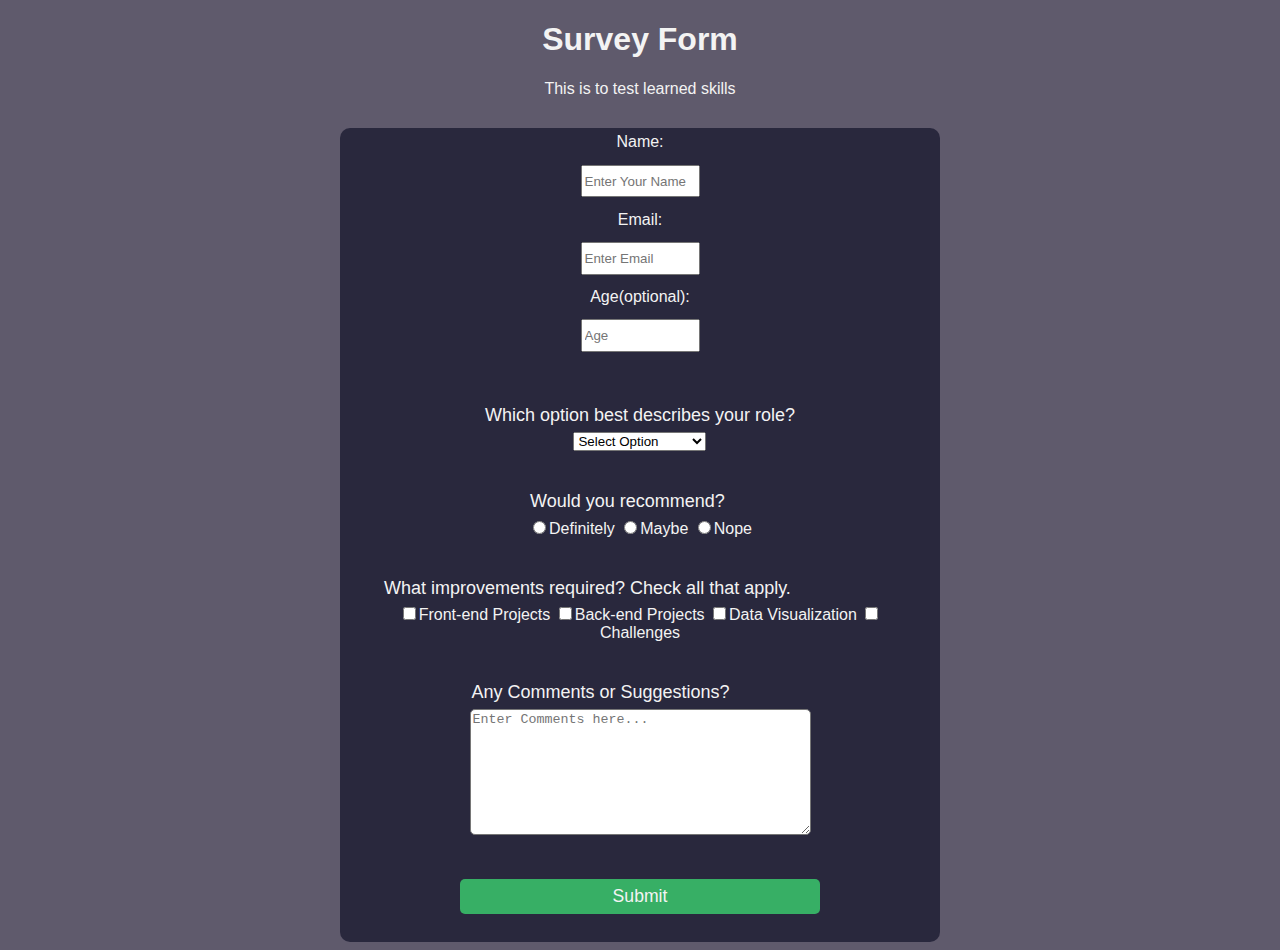
<file: freecodecamp certification project 1/index.html>
<!DOCTYPE html>
<html lang="en">
<head>
    <meta charset="UTF-8">
    <meta http-equiv="X-UA-Compatible" content="IE=edge">
    <meta name="viewport" content="width=device-width, initial-scale=1.0">
    <link rel="stylesheet" href="styles.css">
    <title>Survey Form</title>
</head>
<body>
    <h1 id="title">Survey Form</h1>
    <p id="description">This is to test learned skills</p>
    <form action="" id="survey-form">
        <fieldset class="information">
            <label id="name-label">Name: <input type="text" name="name" id="name" required placeholder="Enter Your Name"></label>
            <label id="email-label">Email: <input type="email" name="email" id="email" required placeholder="Enter Email"></label>
            <label id="number-label">Age(optional): <input type="number" name="number" id="number" min="13" max="130" placeholder="Age"></label>
        </fieldset>
        <fieldset class="roles">
            <legend>Which option best describes your role?</legend>
            <select name="role" id="dropdown">
                <option value="1">Select Option</option>
                <option value="2">Student</option>
                <option value="3">Teacher</option>
                <option value="4">Parent</option>
                <option value="5">None of the Above</option>
           </select> 
        </fieldset>
        <fieldset class="recommend">
            <legend>Would you recommend?</legend>
            <label for="definitely"><input value="none" type="radio" name="choice" id="choice">Definitely</label>
            <label for="maybe"><input type="radio" value="none"name="choice" id="choice">Maybe</label>
            <label for="no"><input type="radio" value="none" name="choice" id="choice">Nope</label>
        </fieldset>
        <fieldset class="improvements">
            <legend>What improvements required? Check all that apply.</legend>
            <input type="checkbox" name="check" value="Front-end"><label for="Front-end">Front-end Projects</label>
            <input type="checkbox" name="check" value="Back-end"><label for="Back-end">Back-end Projects</label>
            <input type="checkbox" name="check" value="Data"><label for="Data">Data Visualization</label>
            <input type="checkbox" name="check" value="Challenges"><label for="Challenges">Challenges</label>
        </fieldset>
        <fieldset class="anycomments">
            <legend>Any Comments or Suggestions?</legend>
            <textarea name="comments" id="comments" cols="40" rows="8" placeholder="Enter Comments here..."></textarea>
        </fieldset>
        <input type="submit" id="submit" value="Submit">
    </form>

    
</body>
</html>
</file>
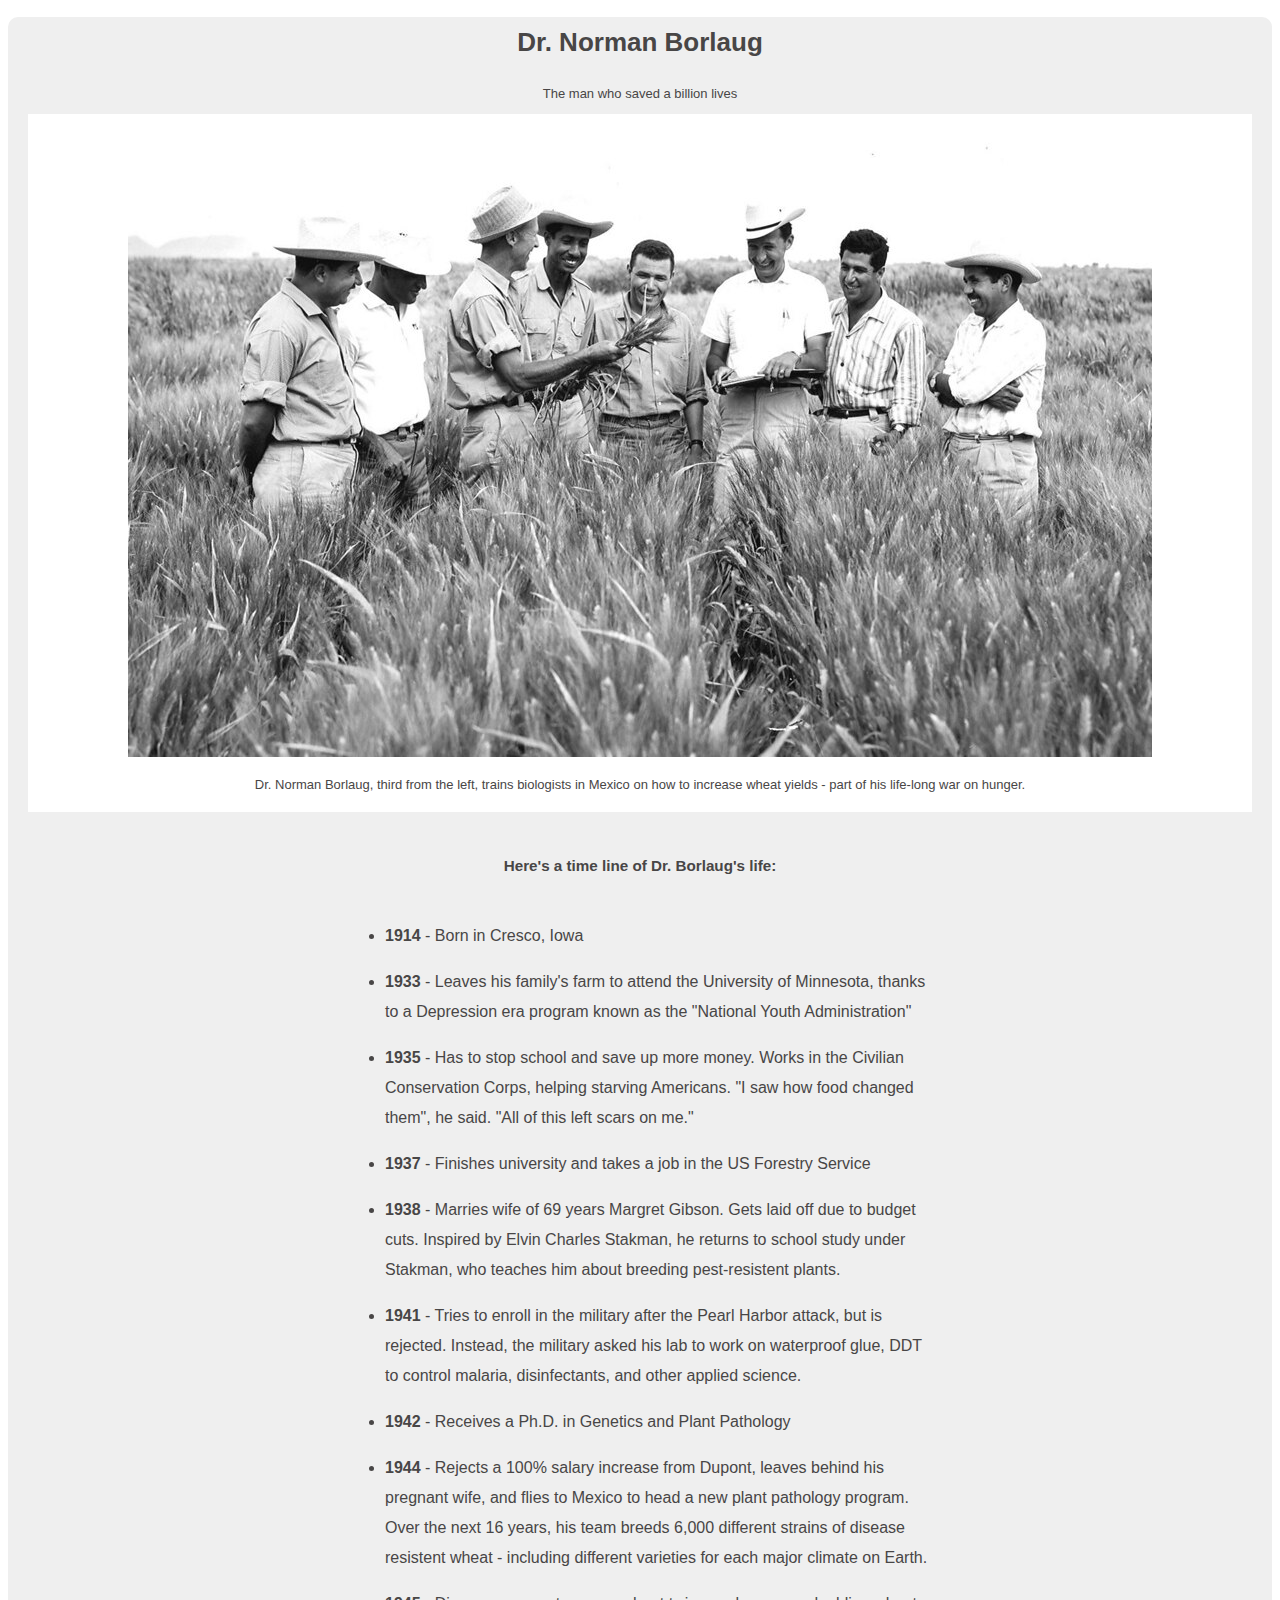
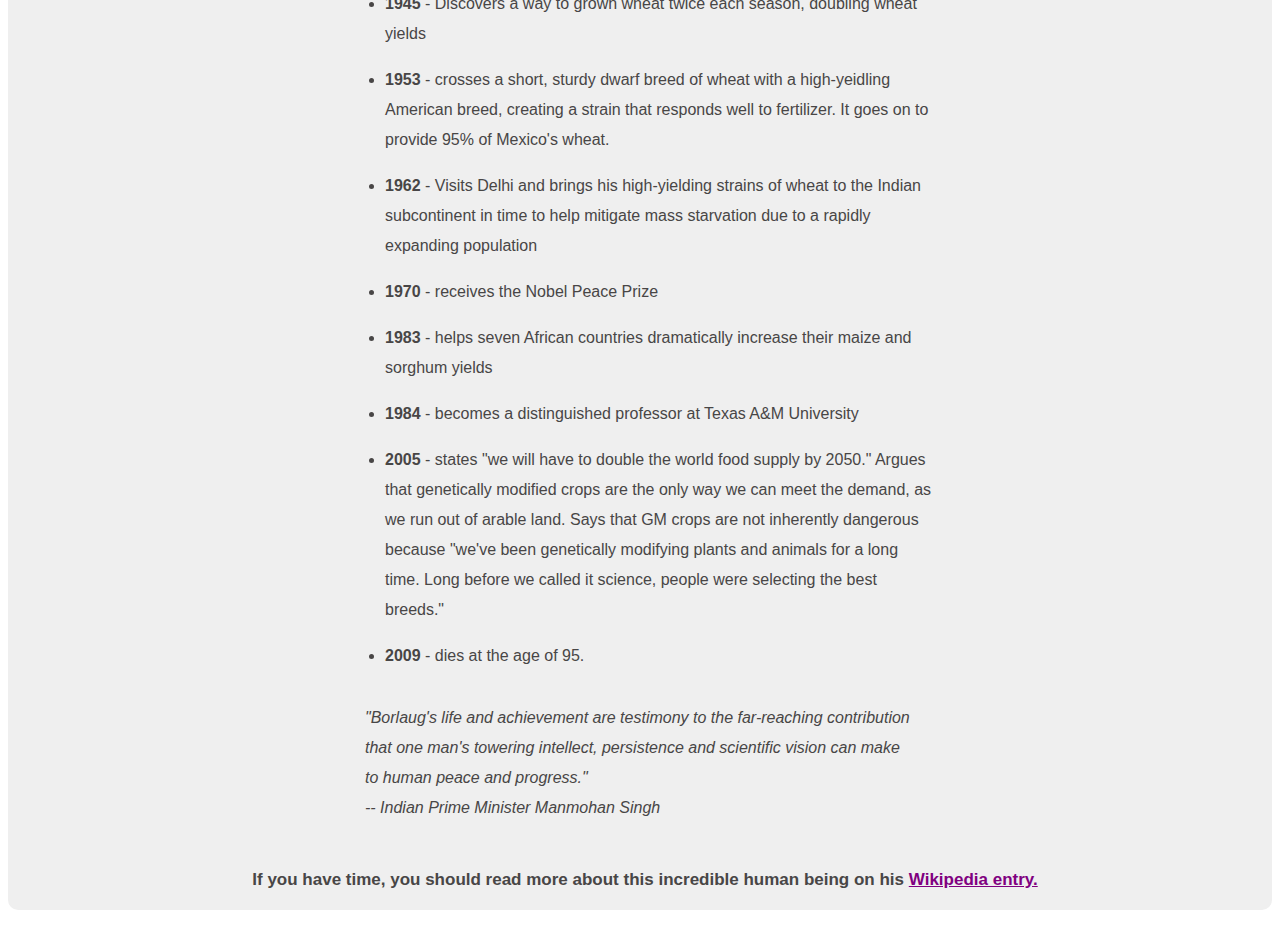
<file: freecodecamp certification project 2/index.html>
<!DOCTYPE html>
<html lang="en">
<head>
    <meta charset="UTF-8">
    <meta name="viewport" content="width=device-width, initial-scale=1.0">
    <title>Tribute Page</title>
    <link rel="stylesheet" href="styles.css">
</head>
<body>
    <main id="main">
        <h1 id="title">
            Dr. Norman Borlaug
        </h1>
        <p id="desc">The man who saved a billion lives</p>
        <div id="img-div">
            <img src="tribute-page-main-image.jpg" id="image" alt="">
            <figcaption id="img-caption">
                Dr. Norman Borlaug, third from the left, trains biologists in Mexico on how to increase wheat yields - part of his life-long war on hunger.
            </figcaption>
        </div>
        <h3 id="heading2">
          Here's a time line of Dr. Borlaug's life:
        </h3>
        <div id="tribute-info">
          
          <ul id="listicle">
           <li><span id="bold">1914</span> - Born in Cresco, Iowa</li>
           <li><span id="bold">1933</span> - Leaves his family's farm to attend the University of Minnesota, thanks to a Depression era program known as the "National Youth Administration"</li>
           <li><span id="bold">1935</span> - Has to stop school and save up more money. Works in the Civilian Conservation Corps, helping starving Americans. "I saw how food changed them", he said. "All of this left scars on me."</li>
           <li><span id="bold">1937</span> - Finishes university and takes a job in the US Forestry Service</li>
           <li><span id="bold">1938</span> - Marries wife of 69 years Margret Gibson. Gets laid off due to budget cuts. Inspired by Elvin Charles Stakman, he returns to school study under Stakman, who teaches him about breeding pest-resistent plants.</li>
           <li><span id="bold">1941</span> - Tries to enroll in the military after the Pearl Harbor attack, but is rejected. Instead, the military asked his lab to work on waterproof glue, DDT to control malaria, disinfectants, and other applied science.</li>
           <li><span id="bold">1942</span> - Receives a Ph.D. in Genetics and Plant Pathology</li>
           <li><span id="bold">1944</span> - Rejects a 100% salary increase from Dupont, leaves behind his pregnant wife, and flies to Mexico to head a new plant pathology program. Over the next 16 years, his team breeds 6,000 different strains of disease resistent wheat - including different varieties for each major climate on Earth.</li>
           <li><span id="bold">1945</span> - Discovers a way to grown wheat twice each season, doubling wheat yields</li>
           <li><span id="bold">1953</span> - crosses a short, sturdy dwarf breed of wheat with a high-yeidling American breed, creating a strain that responds well to fertilizer. It goes on to provide 95% of Mexico's wheat.</li>
           <li><span id="bold">1962</span> - Visits Delhi and brings his high-yielding strains of wheat to the Indian subcontinent in time to help mitigate mass starvation due to a rapidly expanding population</li>
           <li><span id="bold">1970</span> - receives the Nobel Peace Prize</li>
           <li><span id="bold">1983</span> - helps seven African countries dramatically increase their maize and sorghum yields</li>
           <li><span id="bold">1984</span> - becomes a distinguished professor at Texas A&M University</li>
           <li><span id="bold">2005</span> - states "we will have to double the world food supply by 2050." Argues that genetically modified crops are the only way we can meet the demand, as we run out of arable land. Says that GM crops are not inherently dangerous because "we've been genetically modifying plants and animals for a long time. Long before we called it science, people were selecting the best breeds."</li>
           <li><span id="bold">2009</span> - dies at the age of 95.</li>
          </ul>
          <p id="quote">
            <i>
              "Borlaug's life and achievement are testimony to the far-reaching contribution that one man's towering intellect, persistence and scientific vision can make to human peace and progress."
              <br>
              -- Indian Prime Minister Manmohan Singh
            </i>
          </p>
        </div>
        
        <p id="footer">
          If you have time, you should read more about this incredible human being on his <a id="tribute-link" href="http://" target="_blank" rel="noopener noreferrer">Wikipedia entry.</a>
        </p>
    </main>
</body>
</html>
</file>
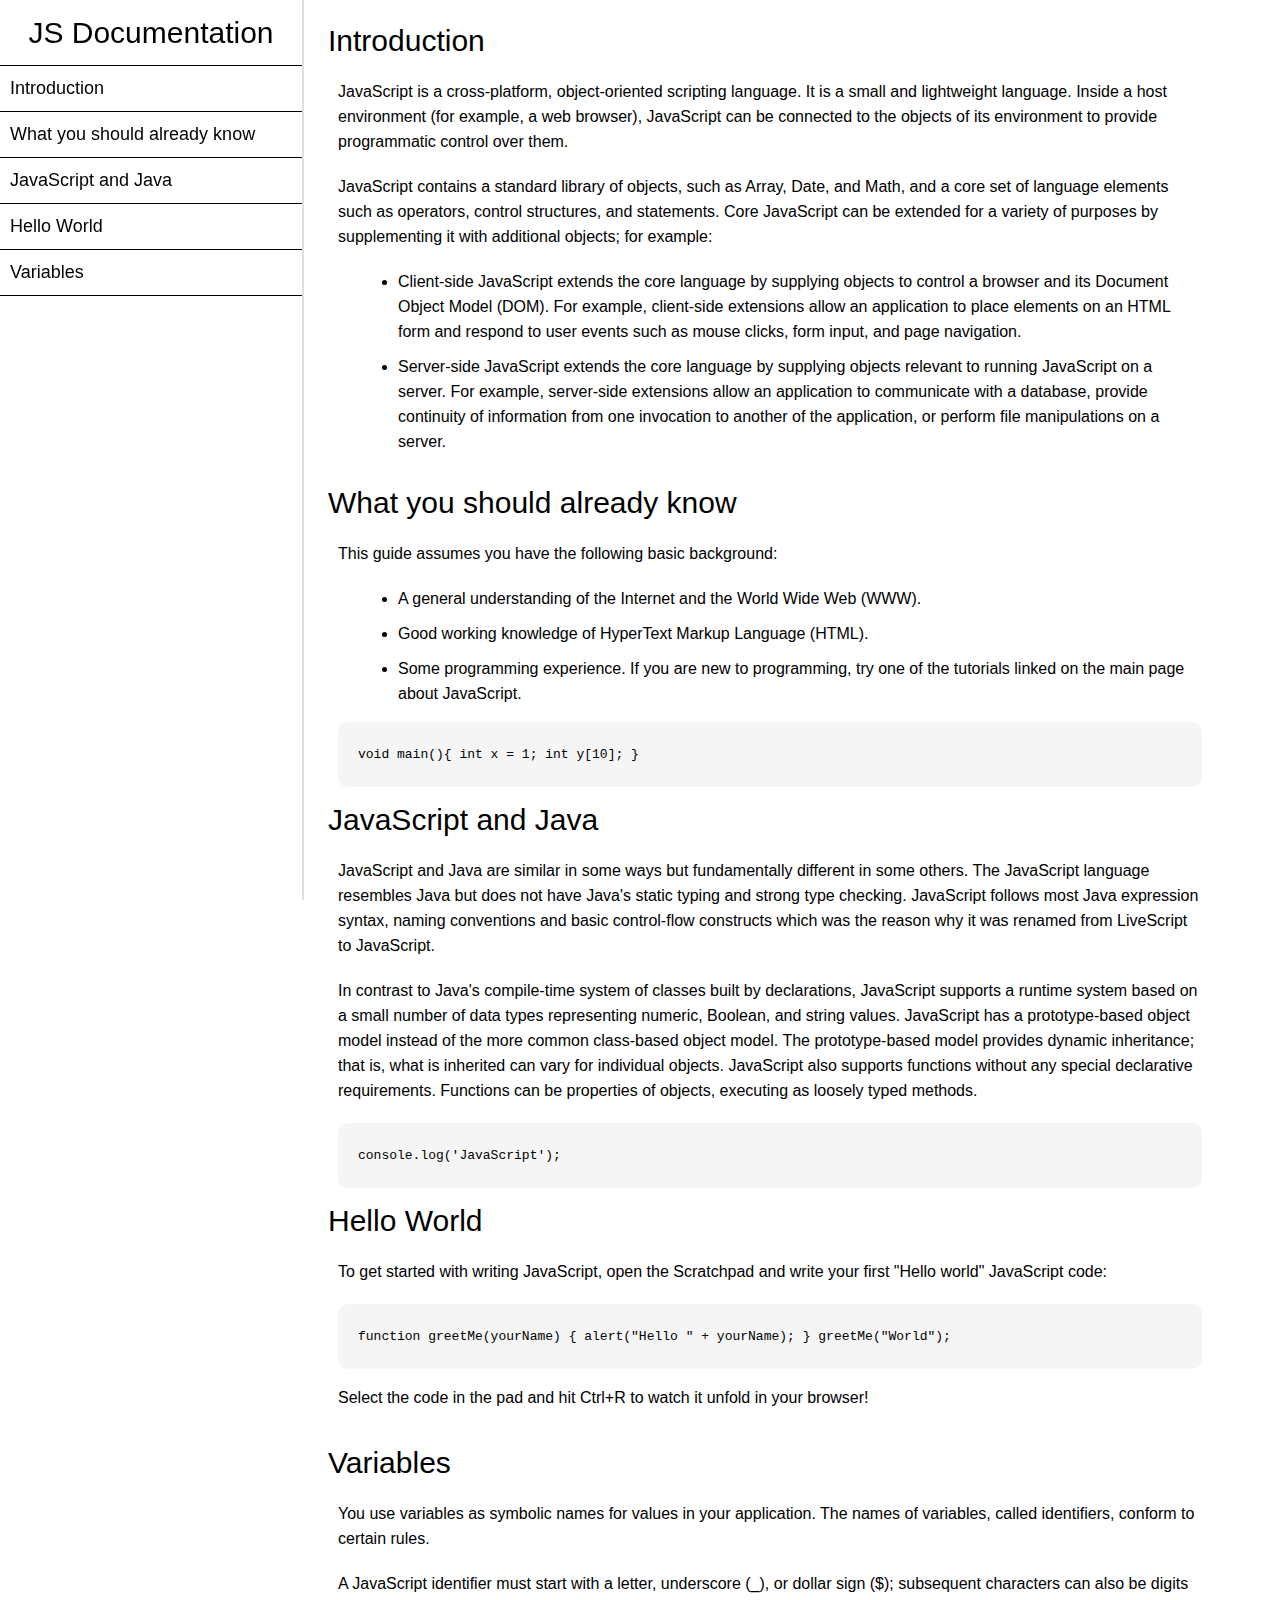
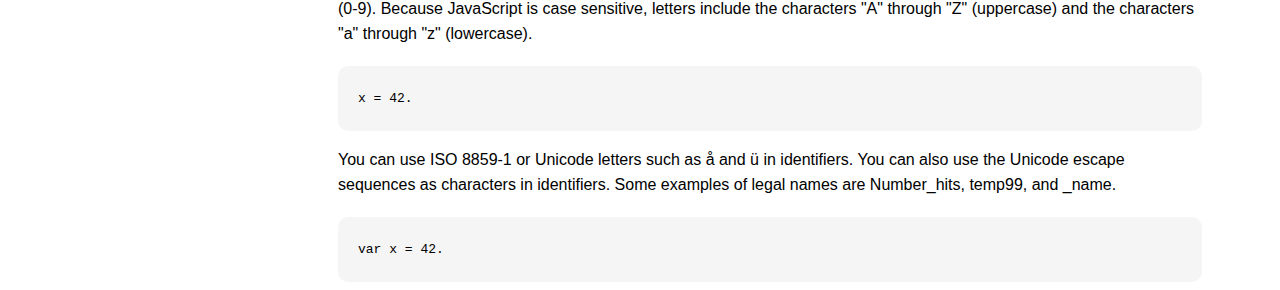
<file: freecodecamp certification project 3/index.html>
<!DOCTYPE html>
<html lang="en">
<head>
  <meta charset="UTF-8">
  <meta name="viewport" content="width=device-width, initial-scale=1.0">
  <title>Technical Documentation</title>
  <link rel="stylesheet" href="styles.css">
</head>
<body>
  <main id="main-doc">
    <section class="main-section" id="Introduction">
      <header class="introduction">
          Introduction
      </header>
      <p class="parainfo">
        JavaScript is a cross-platform, object-oriented scripting language. It is a small and lightweight language. Inside a host environment (for example, a web browser), JavaScript can be connected to the objects of its environment to provide programmatic control over them.
      </p>
      <p class="parainfo">
        JavaScript contains a standard library of objects, such as Array, Date, and Math, and a core set of language elements such as operators, control structures, and statements. Core JavaScript can be extended for a variety of purposes by supplementing it with additional objects; for example:      
      </p>
      <ul class="list">
        <li class="bullet">
          Client-side JavaScript extends the core language by supplying objects to control a browser and its Document Object Model (DOM). For example, client-side extensions allow an application to place elements on an HTML form and respond to user events such as mouse clicks, form input, and page navigation.
        </li>
        <li>
          Server-side JavaScript extends the core language by supplying objects relevant to running JavaScript on a server. For example, server-side extensions allow an application to communicate with a database, provide continuity of information from one invocation to another of the application, or perform file manipulations on a server.
        </li>
      </ul>
    </section>
    <section class="main-section" id="What_you_should_already_know">
      <header class="needtoknow">
        What you should already know
      </header>
      <p class="parainfo">
        This guide assumes you have the following basic background:
      </p>
      <ul class="list">
        <li class="bullet">
          A general understanding of the Internet and the World Wide Web (WWW).
        </li>
        <li class="bullet">
          Good working knowledge of HyperText Markup Language (HTML).
        </li>
        <li class="bullet">
          Some programming experience. If you are new to programming, try one of the tutorials linked on the main page about JavaScript.
        </li>
      </ul>
      <code class="textcode">
         void main(){
          int x = 1;
          int y[10];
        }
      </code>
    </section>
    <section class="main-section" id="JavaScript_and_Java">
      <header class="jsandjava">
        JavaScript and Java
      </header>
      <p class="parainfo">
        JavaScript and Java are similar in some ways but fundamentally different in some others. The JavaScript language resembles Java but does not have Java's static typing and strong type checking. JavaScript follows most Java expression syntax, naming conventions and basic control-flow constructs which was the reason why it was renamed from LiveScript to JavaScript.
      </p>
      <p class="parainfo">
        In contrast to Java's compile-time system of classes built by declarations, JavaScript supports a runtime system based on a small number of data types representing numeric, Boolean, and string values. JavaScript has a prototype-based object model instead of the more common class-based object model. The prototype-based model provides dynamic inheritance; that is, what is inherited can vary for individual objects. JavaScript also supports functions without any special declarative requirements. Functions can be properties of objects, executing as loosely typed methods.
      </p>
        <code class="textcode">
          console.log('JavaScript');
        </code>
    </section>
    <section class="main-section" id="Hello_World">
      <header class="helloworld">
        Hello World
      </header>
      <p class="parainfo">
        To get started with writing JavaScript, open the Scratchpad and write your first "Hello world" JavaScript code:
      </p>
      <code class="textcode">
        function greetMe(yourName) { alert("Hello " + yourName); }
        greetMe("World");  
      </code>
      <p class="parainfo">
        Select the code in the pad and hit Ctrl+R to watch it unfold in your browser!
      </p>
    </section>
    <section class="main-section" id="Variables">
      <header class="variables">
        Variables
      </header>
      <p class="parainfo">
        You use variables as symbolic names for values in your application. The names of variables, called identifiers, conform to certain rules.
      </p>
      <p class="parainfo">
        A JavaScript identifier must start with a letter, underscore (_), or dollar sign ($); subsequent characters can also be digits (0-9). Because JavaScript is case sensitive, letters include the characters "A" through "Z" (uppercase) and the characters "a" through "z" (lowercase).
      </p>
      <code class="textcode">
        x = 42.
      </code>
      <p class="parainfo">
        You can use ISO 8859-1 or Unicode letters such as å and ü in identifiers. You can also use the Unicode escape sequences as characters in identifiers. Some examples of legal names are Number_hits, temp99, and _name.
      </p>

      <code class="textcode">
        var x = 42.
      </code>
    </section>
</main>
<nav id="navbar">
  <header class="navhead">
    JS Documentation
  </header>
  <a href="#Introduction" class="nav-link">
    Introduction
  </a>
  <a href="#What_you_should_already_know" class="nav-link">
    What you should already know
  </a>
  <a href="#JavaScript_and_Java" class="nav-link">
    JavaScript and Java
  </a>
  <a href="#Hello_World" class="nav-link">
    Hello World
  </a>
  <a href="#Variables" class="nav-link">
    Variables
  </a>
</nav>
</body>
</html>
</file>
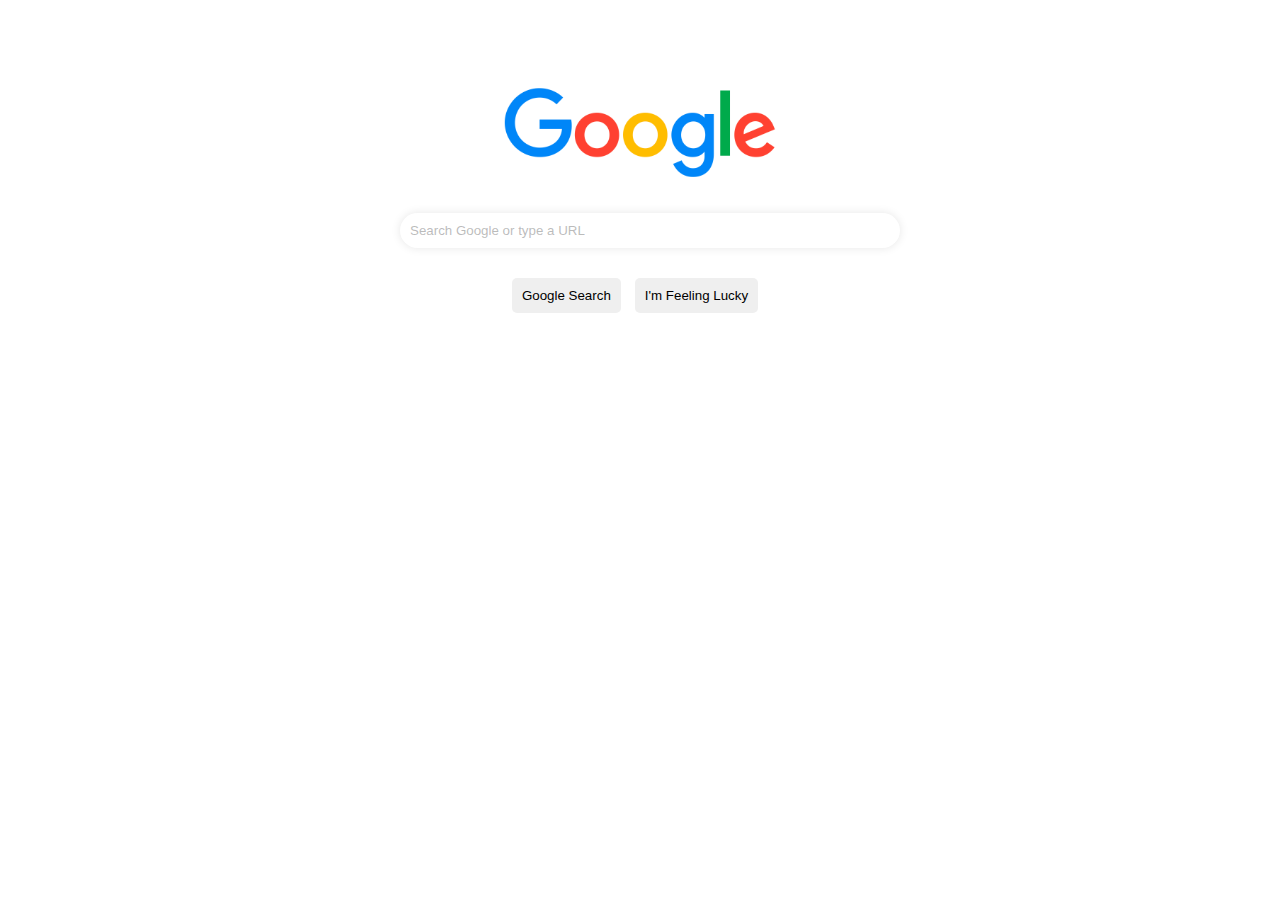
<file: google/google.html>
<!DOCTYPE html>
<html lang="en">
<head>
    <meta charset="UTF-8">
    <meta name="viewport" content="width=device-width, initial-scale=1.0">
    <title>Google</title>
    <link rel="stylesheet" href="goog.css">
</head>
<body>
    <div class="googlesearch"> 
        <div class="logo">
            <img class="googleimg" src="Google-logo-768x432.png" alt="google logo">
        </div>
        <div class="input">
            <input type="search" class="search" placeholder="Search Google or type a URL" name="" id="">
        </div>
        <div class="buttons">
            <button type="submit">
                Google Search
            </button>
            <button type="submit">
                I'm Feeling Lucky
            </button>
        </div>
    </div>
</body>
</html>
</file>
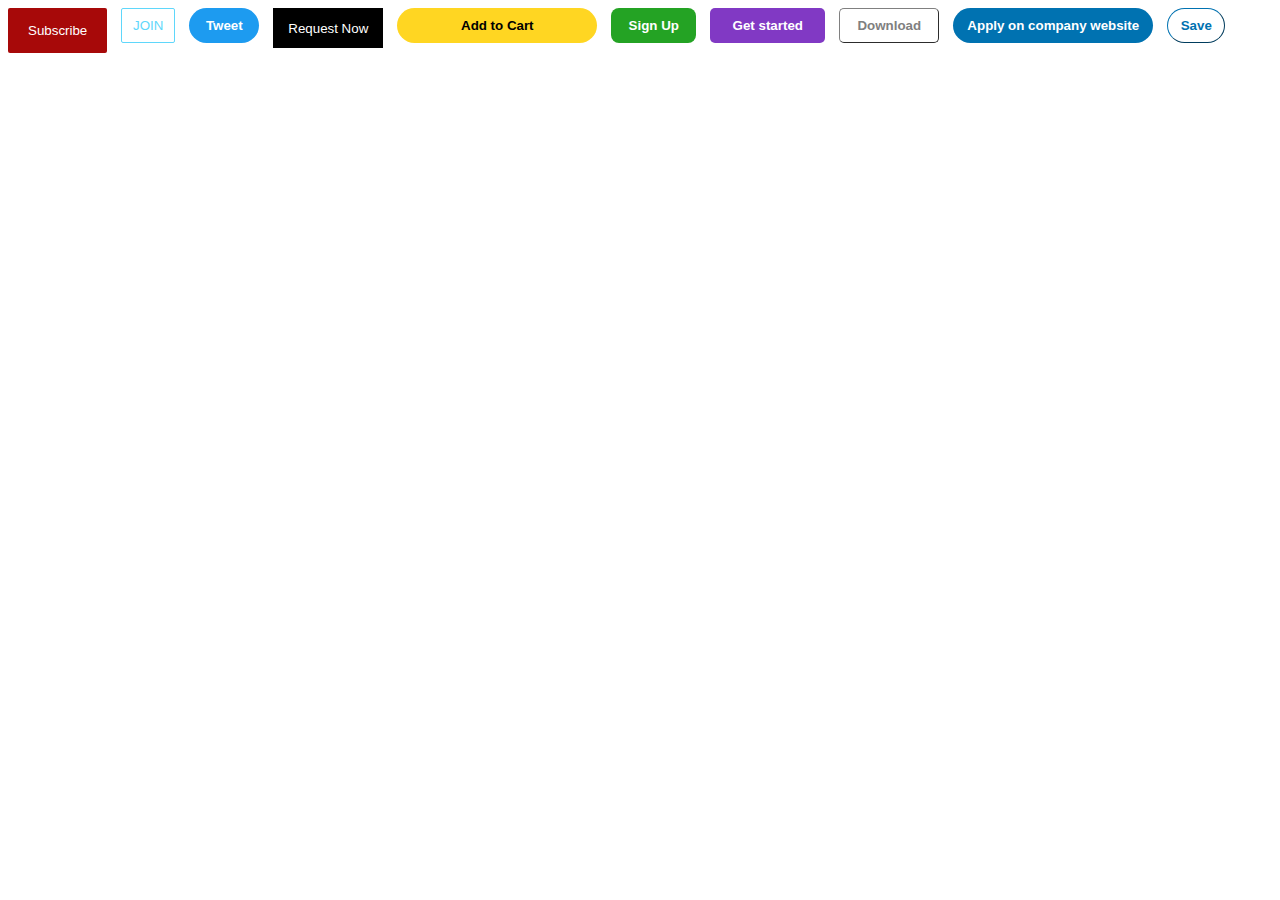
<file: random exercises/h1.html>
<!DOCTYPE html>
<html lang="en">
<head>
  <meta charset="UTF-8">
  <meta name="viewport" content="width=device-width, initial-scale=1.0">
  <title>Button Practices</title>
  <style>
    button{
      vertical-align: top;
    }
    .subscribebutton{
      background-color: rgb(167, 9, 9);
      color:white;
      border-width: 0;
      border-radius: 2px;
      padding: 15px;
      padding-right: 20px;
      padding-left: 20px;
      cursor:pointer;
      margin-right: 10px;
      transition: opacity,5ms;
      }
    .subscribebutton:hover{
      opacity:0.8;
    }
    .subscribebutton:active{
      opacity: 0.5;
    }
    .joinbutton{
      color: rgb(95, 215, 251);
      background-color: white;
      border-width: 1px;
      border-color:  rgb(95, 215, 251) ;
      width: 54px;
      height: 35px;
      border-radius: 2px;
      border-style:solid;
      cursor:pointer;
      transition: background-color 0.5s, color 0.5s;
  
    }
    .joinbutton:hover{
      background-color: rgb(95, 215, 251);
      color:white;
    }
    .joinbutton:active{
      opacity: 0.7;
    }
    .twitter{
      background-color:#1d9bf0;
      color: white ;
      width: 70px;
      height: 35px;
      cursor: pointer;
      border-radius: 20px;
      border: 0;
      margin-left: 10px;
      font-weight:bold;
      transition: box-shadow 0.9s;
    }
    .twitter:hover{
      box-shadow: 4px 4px 4px rgba(0, 0, 0, 0.15);
    }
    .Uber{
      background-color:black;
      color: white;
      cursor: pointer;
      width: 110px;
      height: 40px;
      margin-left: 10px;
      margin-right: 10px;
      border: none;
      transition: opacity 0.5s;
      font-family: 'Franklin Gothic Medium', 'Arial Narrow', Arial, sans-serif;
    }
    .Uber:hover{
      opacity: 0.6;
    }
    .amazon{
      border: none;
      width: 200px;
      background-color: rgb(255, 214, 34);
      height:35px;
      font-weight: bold;
      border-radius: 20px;
      cursor: pointer;
      transition: background-color 0.5s;
    }
    .amazon:hover{
      background-color: rgb(243, 189, 42);
    }
    .github{
      border: none;
      color: white;
      background-color: rgb(36, 163, 36);
      margin-left: 10px;
      margin-right: 10px;
      width: 85px;
      height: 35px;
      font-weight: bold;
      border-radius: 8px;
      transition: box-shadow 0.5s;
      cursor: pointer;
    }
    .github:hover{
      box-shadow: 0px 5px 10px rgba(0, 0, 0, 0.1);
    }
    .bootstrap1{
      color: white;
      background-color: rgba(109, 26, 187, 0.863);
      transition: background-color 0.5s;
      border:none;
      width: 115px;
      height: 35px;
      margin-right: 10px;
      cursor: pointer;
      font-weight: bold;
      border-radius: 5px;
    }
    .bootstrap1:hover{
      background-color: rgb(92, 44, 137);
    }
    .bootstrap2{
      font-weight: bold;
      border-width: 1px;
      background-color: white;
      color: gray;
      border-color: gray;
      width: 100px;
      height: 35px;
      transition: background-color 0.5s, color 0.5s ;
      border-radius: 5px;
      cursor:pointer;
    }
    .bootstrap2:hover{
      background-color: gray;
      color:white;
    }
    .linkin{
      margin-left:10px;
      margin-right: 10px;
      color: white;
      background-color:  #0072b1;
      border: none;
      width: 200px;
      height: 35px;
      border-radius: 20px;
      font-weight: bold;
      cursor:pointer;
      transition: background-color 0.5s;
    }
    .linkin:hover{
      background-color: #095883;
    }
    .save{
      width:58px;
      height: 35px;
      background-color: white ;
      border-width: 1px;
      border-color: #0072b1;
      color:#0072b1;
      border-radius: 20px;
      cursor:pointer;
      transition: border-width 0.1s;
      font-weight: bold;
    }
    .save:hover{
      border-width: 3px;
    }
  </style>
</head>
<body>
  <button class="subscribebutton">Subscribe</button>
<button class="joinbutton">
  JOIN
</button>
<button class="twitter">
  Tweet
</button>
<button class="Uber">
  Request Now
</button>
<button class="amazon">
  Add to Cart
</button>
<button class="github">
  Sign Up
</button>
<button class="bootstrap1">
  Get started
</button>
<button class="bootstrap2">
  Download
</button>
<button class="linkin">
  Apply on company website
</button>
<button class="save">
  Save
</button>
</body>
</html>
</file>
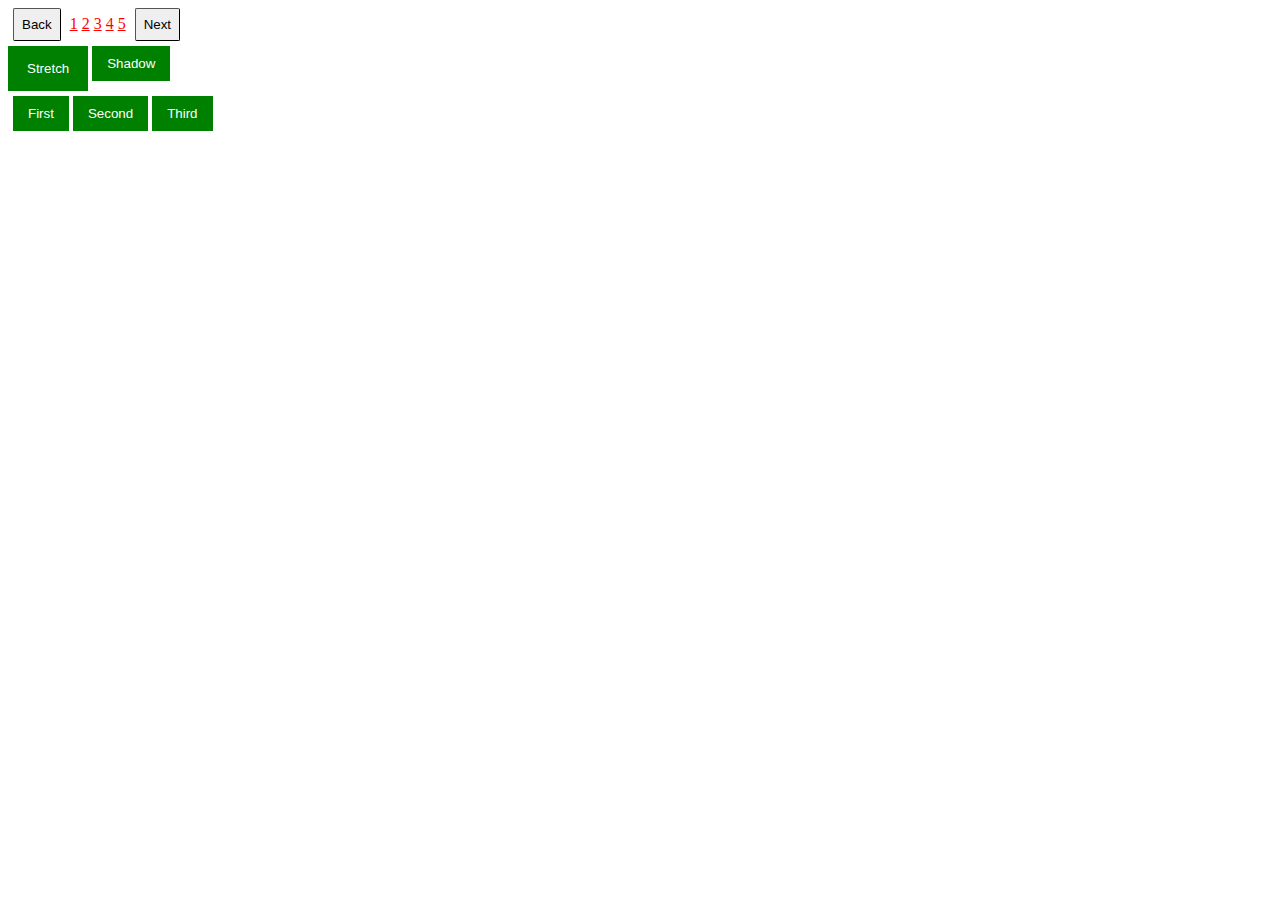
<file: random exercises/h2.html>
<!DOCTYPE html>
<html lang="en">
<head>
    <meta charset="UTF-8">
    <meta http-equiv="X-UA-Compatible" content="IE=edge">
    <meta name="viewport" content="width=device-width, initial-scale=1.0">
    <title> Button Challenges</title></p>
    <style>
        p{
            display: inline;
        }
        .pagescroll{
            padding: 8px;
            margin-left: 5px;
            margin-right: 5px;
            border-radius: 2px;
            border-width: 1px;

        }
        .shadow{
          vertical-align: top;
          margin-top: 5px;
          color: white;
          background-color: green;
          border: none;
          padding: 10px;
          padding-left: 15px ;
          padding-right: 15px;
          cursor: pointer;
          transition: box-shadow 0.5;
        }
        .shadow:hover{
          box-shadow: 4px 6px 10px rgba(0,0,0,0.5);
        }
        a{
            color: red;

        }
        .stretch{
            padding: 15px;
            padding-left: 19px;
            padding-right: 19px;
            vertical-align: top;
            margin-top: 5px;
            background-color: green;
            border: none;
            cursor: zoom-in;
            color: white;
            transition: padding 0.5s, padding-left 0.5s, padding-right 0.5s, font-size 0.5s;
          }
          .stretch:hover{
            padding: 30px;
            padding-left: 38px;
            padding-right: 38px;
            font-size: larger;
          }
          .threebuttons{
            margin: 5px;
          }
          .first, .second, .third{
            background-color: green;
            border: none;
            color: white;
            cursor: pointer;
            padding: 10px;
            padding-left: 15px;
            padding-right: 15px;
            transition: margin-right 0.5s,padding-right 0.5s, padding-left 0.5s ;
          }
          .first:hover,.second:hover,.third:hover{
            padding-left: 25px;
            padding-right: 25px;
            margin-right: 10px;
            margin-left: 10px ;
          }
          .hen{
            background-color: green;
            border: none;
            color: aliceblue;
            margin: 10px;
            padding: 15px; 
            padding-left: 20px;
            padding-right: 20px;

          }
          .hen:hover{
            background-color: black;
            padding-left: 30px;
            padding-right: 30px;

          }
    </style>
</head>
<body>
    <button class="pagescroll">Back</button> 
    <p>
        <a href="_blank">1</a>
        <a href="_blank">2</a> 
        <a href="_blank">3</a> 
        <a href="_blank">4</a> 
        <a href="_blank">5</a>  
    </p>
        <button class="pagescroll">Next</button>
        <br>
        <button class="stretch">Stretch</button>
        <button class="shadow">Shadow</button>
        <div class="threebuttons">
          <button class="first">
            First
          </button>
          <button class="second">
            Second
          </button>          
          <button class="third">
            Third
          </button>
        </div>
</body>
</html>
</file>
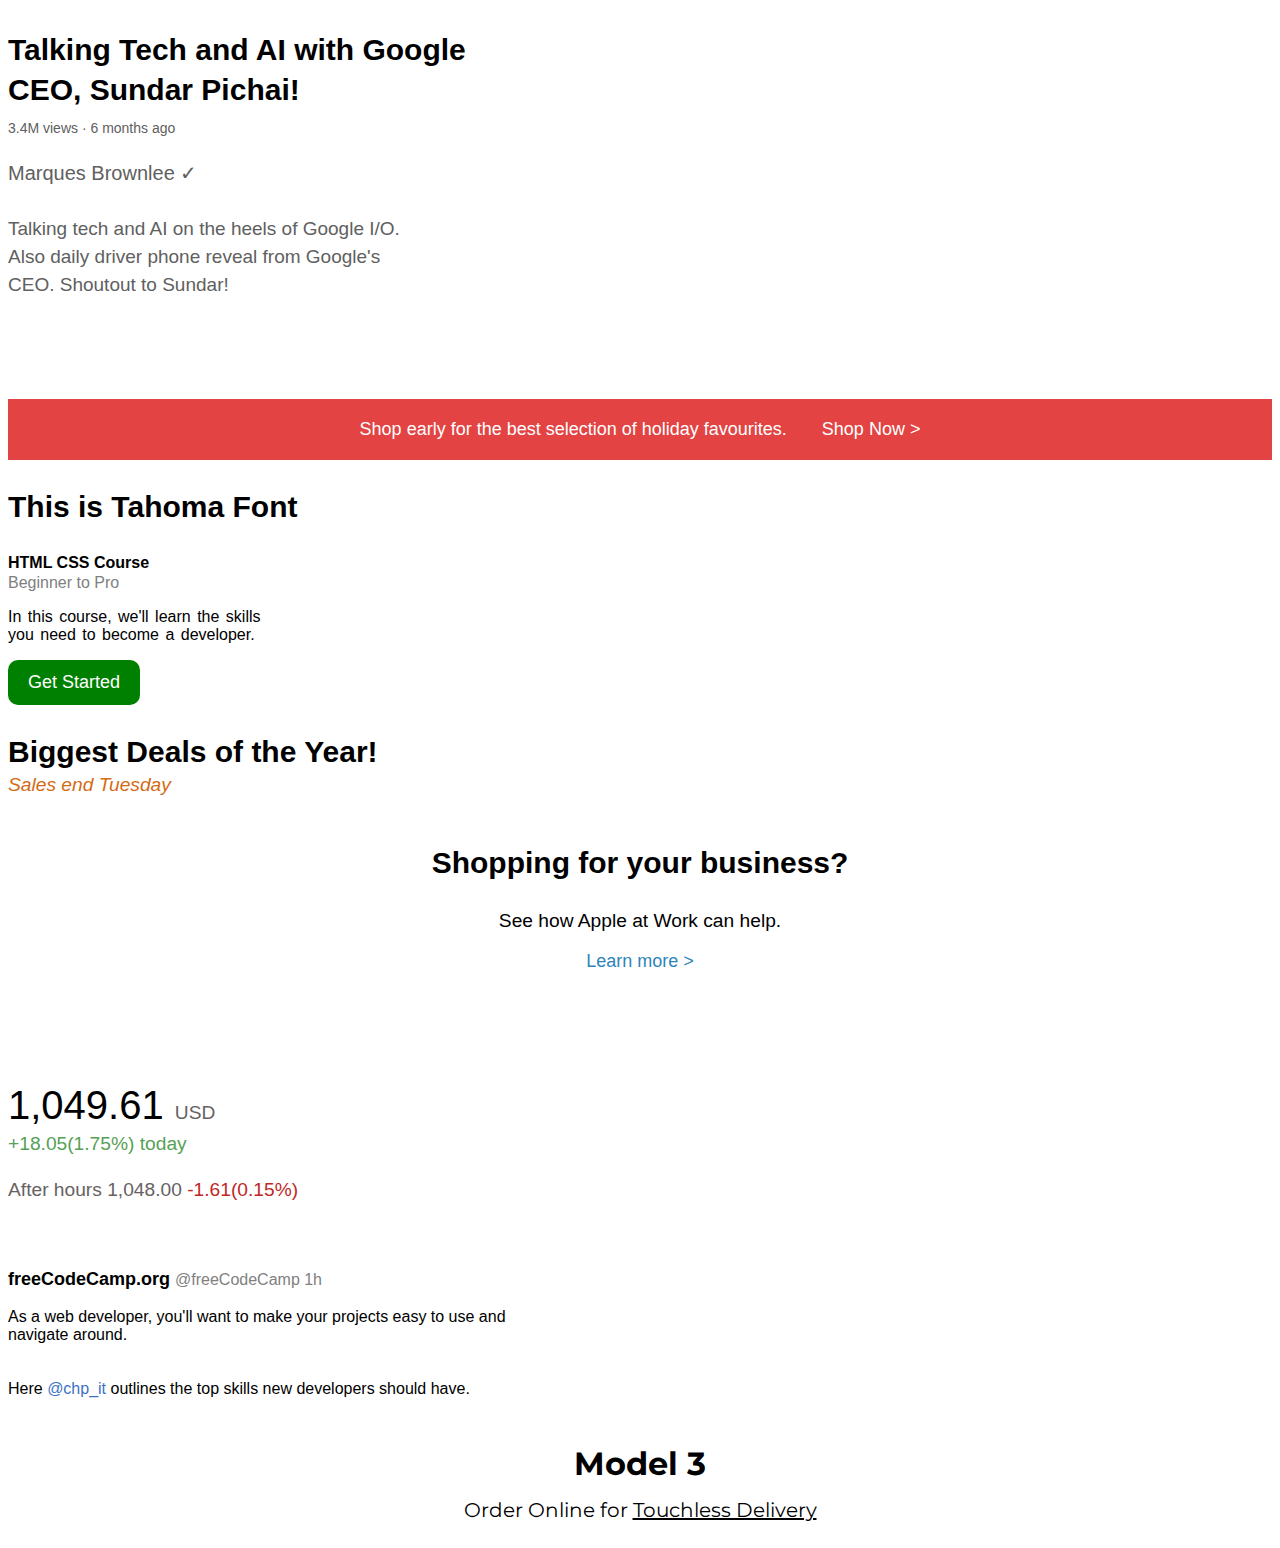
<file: random exercises/h3.html>
<!DOCTYPE html>
<html lang="en">
<head>
	<title>
		style span practice
	</title>
    <meta charset="UTF-8">
    <meta name="viewport" content="width=device-width, initial-scale=1.0">
    <title>Document</title>
    <link rel="stylesheet" href="style3.css">
	<link rel="preconnect" href="https://fonts.googleapis.com">
	<link rel="preconnect" href="https://fonts.gstatic.com" crossorigin>
	<link href="https://fonts.googleapis.com/css2?family=Montserrat:wght@400;700&display=swap" rel="stylesheet">
</head>
<body>
    <p class="video">Talking Tech and AI with Google CEO, Sundar Pichai!</p>
    <p class="views">
			3.4M views &#183; 6 months ago
		</p>
		<p class="author">
			Marques Brownlee &#10003;
		</p>
		<p class="descript">
			Talking tech and AI on the heels of Google I/O. Also daily driver phone reveal from Google's CEO. Shoutout to Sundar!

		</p>
		<p class="shop">
			Shop early for the best selection of holiday favourites. <span class="shopnow">Shop Now &#62</span>
		</p>
		<p class="tahome">
			This is Tahoma Font
		</p>
		<p class="csss">
			<p class="csscou">
				HTML CSS Course
			</p>
			<p class="csscou2">
				Beginner to Pro
			</p>
			<p class="csscou3">
				In this course, we'll learn the skills you need to become a developer.
			</p>
      <button class="getsta">
        Get Started
      </button>
		</p>
    <p class="deal">
      Biggest Deals of the Year!
    </p>
    <p class="tuesale">
      Sales end Tuesday
    </p>
	<p class="busi">
		Shopping for your business?
	</p>
	<p class="app">
		See how Apple at Work can help.
	</p>
	<p class="leanr">
		Learn more &#62;
	</p>
	<p class="stock">
			<span class="numbs">
				1,049.61 
			</span>
			<span class="curr">
				USD
			</span>
			<span class="gree">
				+18.05(1.75%) today
			</span>
	</p>
	<p class="after">
		After hours 1,048.00 
		<span class="red">
			-1.61(0.15%)
		</span>
	</p>
	<p class="free">
		<p class="code">
			freeCodeCamp.org 
			<span class="at">
				@freeCodeCamp
				<span class="time">
					1h
				</span>
			</span>
		</p>
		<p class="des">
			As a web developer, you'll want to make your projects easy to use and navigate around.
		
		</p>
		<p class="heere">
			Here
			<span class="refre">
				@chp_it 
			</span>
			outlines the top skills new developers should have.
		</p>
	</p>
	<p class="model">
		<span class="big">
			Model 3
		</span>
		<br>
		<span class="orde">
			Order Online for
			<span class="under"> 
				Touchless Delivery
			</span>
		</span>
	</p>
</body>
</html>
</file>
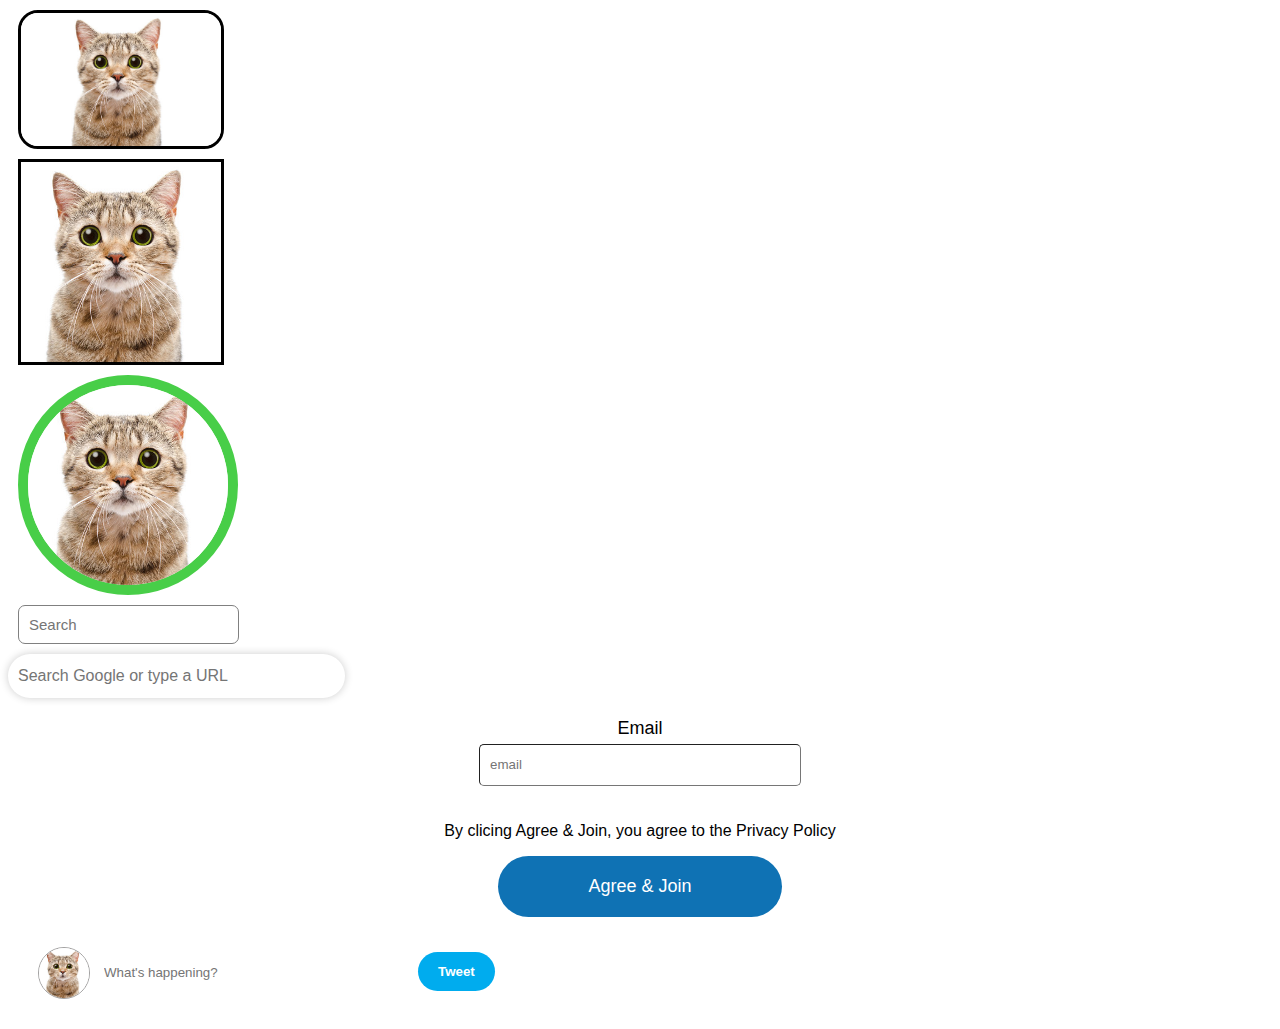
<file: random exercises/h4.html>
<!DOCTYPE html>
<html lang="en">
<head>
    <meta charset="UTF-8">
    <meta name="viewport" content="width=device-width, initial-scale=1.0">
    <title>img text challenges</title>
    <link rel="stylesheet" href="style4.css">
</head>
<body>
    <img class="thumb" src="360_F_97589769_t45CqXyzjz0KXwoBZT9PRaWGHRk5hQqQ.jpg" alt="Man teaches html">
    <img class="thumb1" src="360_F_97589769_t45CqXyzjz0KXwoBZT9PRaWGHRk5hQqQ.jpg" alt="Man teaches html">
    <img class="thumb2" src="360_F_97589769_t45CqXyzjz0KXwoBZT9PRaWGHRk5hQqQ.jpg" alt="Man teaches html">
    <input type="text" name="" id="" placeholder="Search" class="search">
    <input type="search" name="" id="" placeholder="Search Google or type a URL" class="search2">
   <div class="divv"> 
        <label for="mail" class="maill">
        Email
        <input required placeholder="email" type="email" name="" id="mail" class="mail">
        </label>
        <p class="para">
        By clicing Agree & Join, you agree to the Privacy Policy
        </p>
        <button type="submit" class="sumbit">
        Agree & Join    
        </button >
    </div>
    <div class="tweets">
        <img class="pfp" src="360_F_97589769_t45CqXyzjz0KXwoBZT9PRaWGHRk5hQqQ.jpg" alt="pfp">
        <input class="whats" type="text" placeholder="What's happening?">
        <button class="tweety" type="submit">
            Tweet
        </button>
    </div>
</body>
</html>
</file>
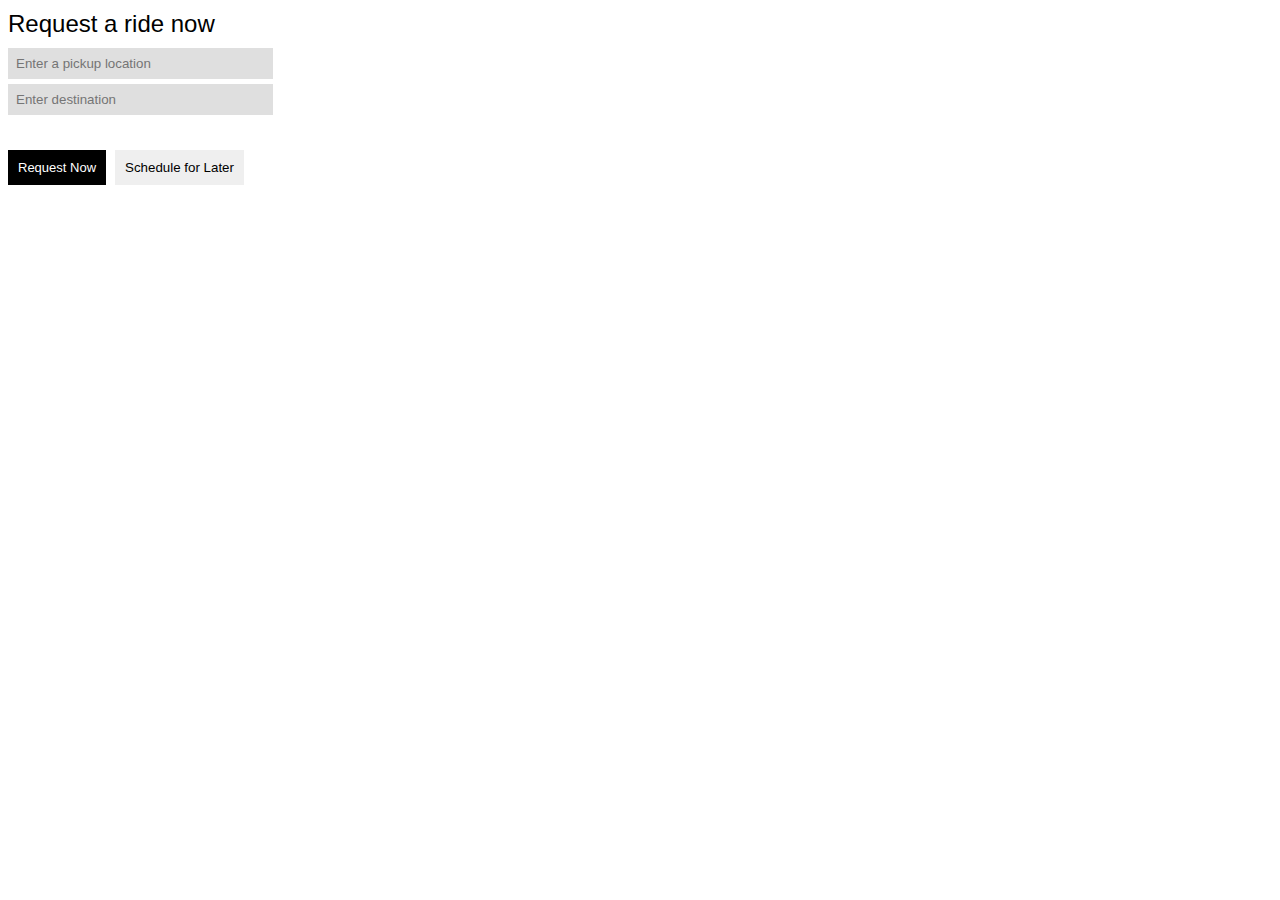
<file: random exercises/h5.html>
<!DOCTYPE html>
<html lang="en">
<head>
    <meta charset="UTF-8">
    <meta name="viewport" content="width=device-width, initial-scale=1.0">
    <title>display challenges</title>
    <link rel="stylesheet" href="style5.css">
</head>
<body>
    <p class="req">
        Request a ride now
    </p>
    <input type="text" class="pick" name="" id="" placeholder="Enter a pickup location">
    <input type="text" class="dest" name="" id="" placeholder="Enter destination">
     <button class="reeq" type="submit">
        Request Now
     </button>
     <button class="sched">
        Schedule for Later
     </button>
    <!--<input type="text" class="fname" placeholder="First Name">
    <input type="text" class="lname" placeholder="Last Name">
    <input type="text" name="" id="" class="email" placeholder="Email">
    <button class="sign" type="submit">
        Sign Up
    </button>
    <input type="text" class="name" placeholder="Name" name="" id="">
   <input type="email" class="email" placeholder="Email">
   <p class="supp">
    Thanks for chatting with our customer support. Would you like to take our quick survey?
   </p>
   <input type="button" value="Yes" class="yb">
   <input type="button" value="No" class="nb"
<div class="diiv"> 
    <img class="google" src="googlelogo_light_color_272x92dp.png" alt="panipuri">
    <input type="search" class="search" placeholder="Search Google or type a URL" name="" id="">
</div>>-->
</body>
</html>
</file>
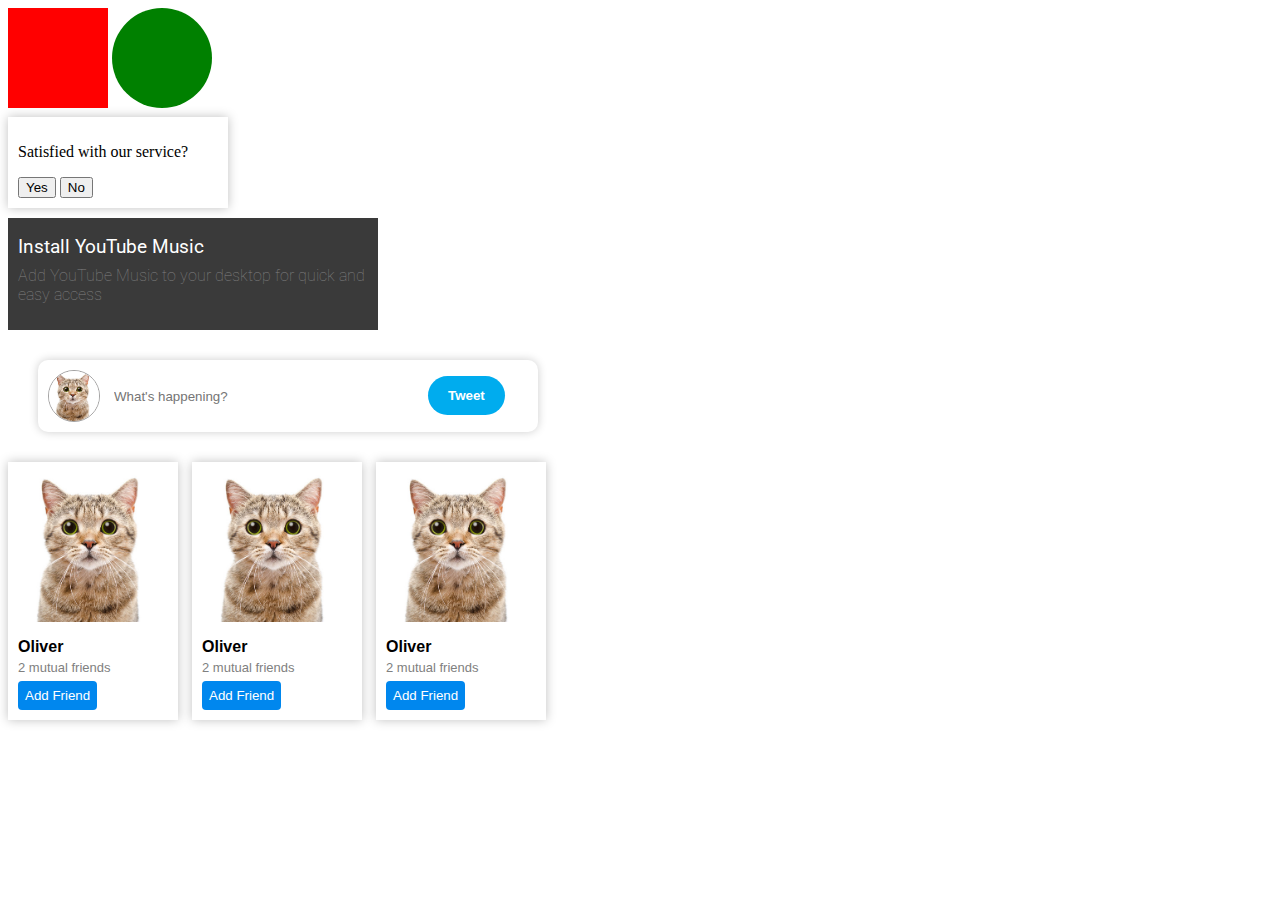
<file: random exercises/h6.html>
<!DOCTYPE html>
<html lang="en">
<head>
    <meta charset="UTF-8">
    <meta name="viewport" content="width=device-width, initial-scale=1.0">
    <title>Div Exercises</title>
    <link rel="stylesheet" href="style6.css">
    <link rel="preconnect" href="https://fonts.googleapis.com">
<link rel="preconnect" href="https://fonts.gstatic.com" crossorigin>
<link href="https://fonts.googleapis.com/css2?family=Roboto&display=swap" rel="stylesheet">
</head>
<body>
    <div class="square">
    </div>
    <div class="circle"></div>
    <div class="sat">
        <p class="head">
            Satisfied with our service?
        </p>
        <input type="button" value="Yes">
        <input type="button" value="No">
    </div>
    <div class="yt">
        <p class="head1">
            Install YouTube Music
        </p>
        <p class="desc">
            Add YouTube Music to your desktop for quick and easy access
        </p>
    </div>
    <div class="tweets">
        <img class="pfp" src="360_F_97589769_t45CqXyzjz0KXwoBZT9PRaWGHRk5hQqQ.jpg" alt="pfp">
        <input class="whats" type="text" placeholder="What's happening?">
        <button class="tweety" type="submit">
            Tweet
        </button>
    </div>
    <div class="profile">
        <img class="dp" src="360_F_97589769_t45CqXyzjz0KXwoBZT9PRaWGHRk5hQqQ.jpg" alt="">
        <p class="name">
            Oliver
        </p>
        <p class="friends">
            2 mutual friends
        </p>
        <button class="friend">
            Add Friend
        </button>
    </div>
    <div class="profile">
        <img class="dp" src="360_F_97589769_t45CqXyzjz0KXwoBZT9PRaWGHRk5hQqQ.jpg" alt="">
        <p class="name">
            Oliver
        </p>
        <p class="friends">
            2 mutual friends
        </p>
        <button class="friend">
            Add Friend
        </button>
    </div>
    <div class="profile">
        <img class="dp" src="360_F_97589769_t45CqXyzjz0KXwoBZT9PRaWGHRk5hQqQ.jpg" alt="">
        <p class="name">
            Oliver
        </p>
        <p class="friends">
            2 mutual friends
        </p>
        <button class="friend">
            Add Friend
        </button>
    </div>
</body>
</html>
</file>
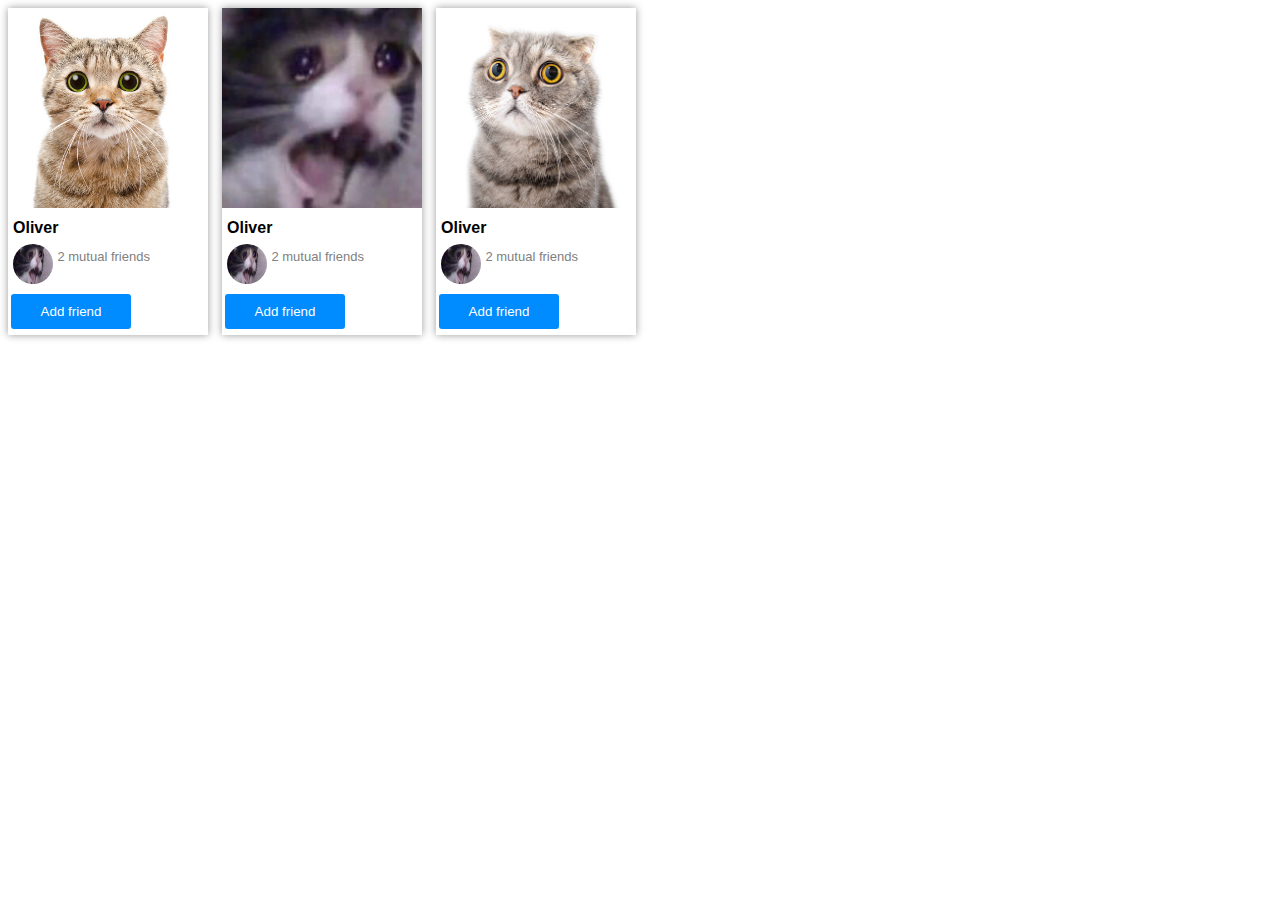
<file: random exercises/h7.html>
<!DOCTYPE html>
<html lang="en">
<head>
    <meta charset="UTF-8">
    <meta name="viewport" content="width=device-width, initial-scale=1.0">
    <title>Exercise 10</title>
    <link rel="stylesheet" href="style7.css">
</head>
<body>
    <div class="profile">
        <div class="p">
            <img class="pic1" src="360_F_97589769_t45CqXyzjz0KXwoBZT9PRaWGHRk5hQqQ.jpg" alt="">
        </div>
        <div class="n">
            <p class="name">
                Oliver
            </p>
        </div>
        <div class="p2">
            <div class="pic2">
                <img class="pi2" src="cat.jpg" alt="cat">
            </div>    
            <div class="friend">
                <p class="friends">
                    2 mutual friends
                </p>
            </div>
        </div>
        <div class="add">
            <button class="a">
                Add friend
            </button>
        </div>
    </div>
    <div class="profile">
        <div class="p">
            <img class="pic1" src="cat.jpg" alt="">
        </div>
        <div class="n">
            <p class="name">
                Oliver
            </p>
        </div>
        <div class="p2">
            <div class="pic2">
                <img class="pi2" src="cat.jpg" alt="cat">
            </div>    
            <div class="friend">
                <p class="friends">
                    2 mutual friends
                </p>
            </div>
        </div>
        <div class="add">
            <button class="a">
                Add friend
            </button>
        </div>
    </div>
    <div class="profile">
        <div class="p">
            <img class="pic1" src="istockphoto-614606664-612x612.jpg" alt="">
        </div>
        <div class="n">
            <p class="name">
                Oliver
            </p>
        </div>
        <div class="p2">
            <div class="pic2">
                <img class="pi2" src="cat.jpg" alt="cat">
            </div>    
            <div class="friend">
                <p class="friends">
                    2 mutual friends
                </p>
            </div>
        </div>
        <div class="add">
            <button class="a">
                Add friend
            </button>
        </div>
    </div>
</body>
</html>
</file>
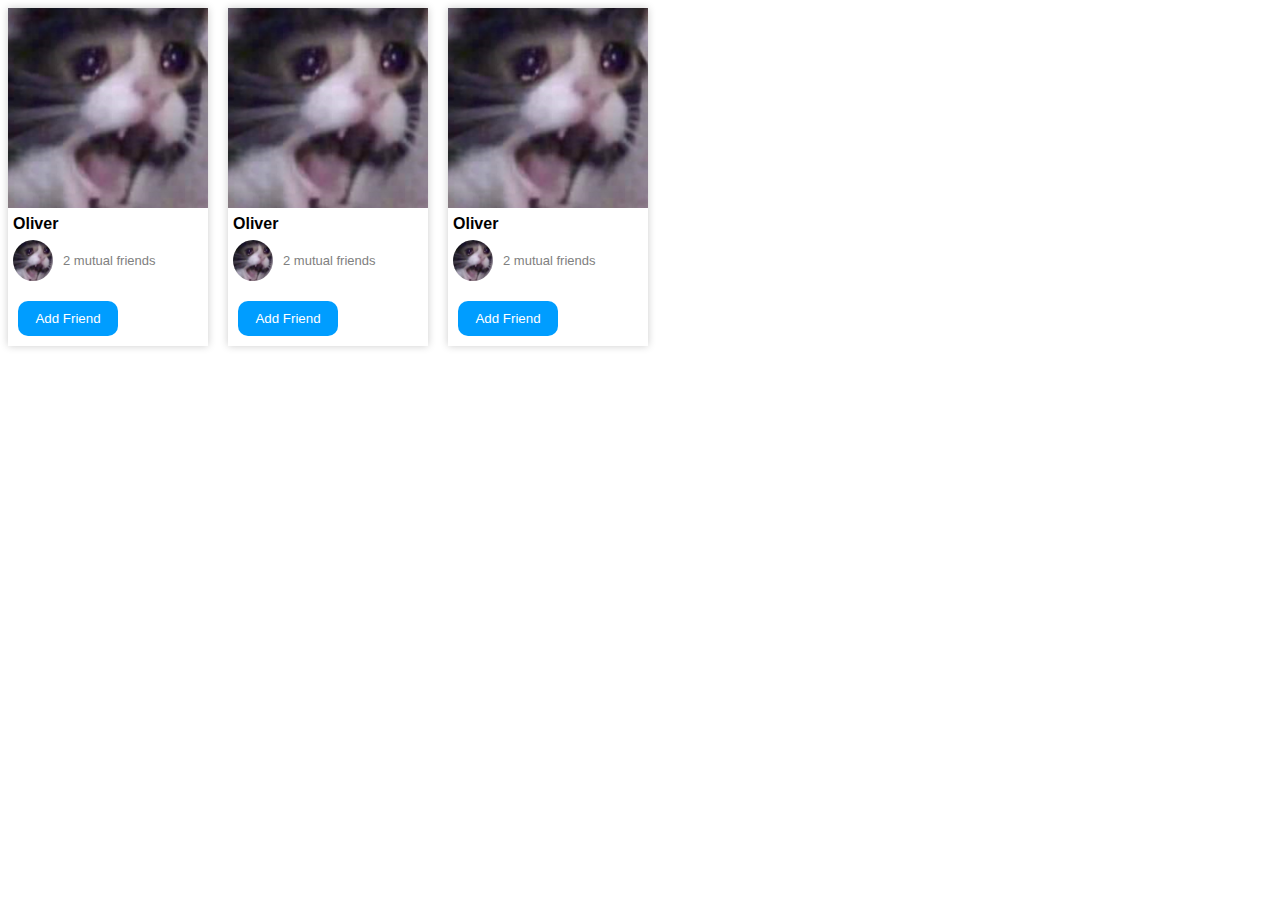
<file: random exercises/h8.html>
<!DOCTYPE html>
<html lang="en">
<head>
    <meta charset="UTF-8">
    <meta name="viewport" content="width=device-width, initial-scale=1.0">
    <title>Grid Practice</title>
    <link rel="stylesheet" href="style8.css">
</head>
<body>
    <div class="vertprof">
      <div class="horigrid">
        <div class="profile">
          <img class="pfp2" src="cat.jpg" alt="">
        </div>
        <div class="pp">
          <p class="name">
            Oliver
          </p>
        </div>
        <div class="vg2">
          <img class="pfp" src="cat.jpg" alt="">
          <p class="mutual">
            2  mutual friends
          </p>
        </div>
        <button>
          Add Friend
        </button>
      </div>
      <div class="horigrid">
        <div class="profile">
          <img class="pfp2" src="cat.jpg" alt="">
        </div>
        <div class="pp">
          <p class="name">
            Oliver
          </p>
        </div>
        <div class="vg2">
          <img class="pfp" src="cat.jpg" alt="">
          <p class="mutual">
            2  mutual friends
          </p>
        </div>
        <button>
          Add Friend
        </button>
      </div>
      <div class="horigrid">
        <div class="profile">
          <img class="pfp2" src="cat.jpg" alt="">
        </div>
        <div class="pp">
          <p class="name">
            Oliver
          </p>
        </div>
        <div class="vg2">
          <img class="pfp" src="cat.jpg" alt="">
          <p class="mutual">
            2  mutual friends
          </p>
        </div>
        <button>
          Add Friend
        </button>
      </div>
    </div>
</body>
</html>
</file>
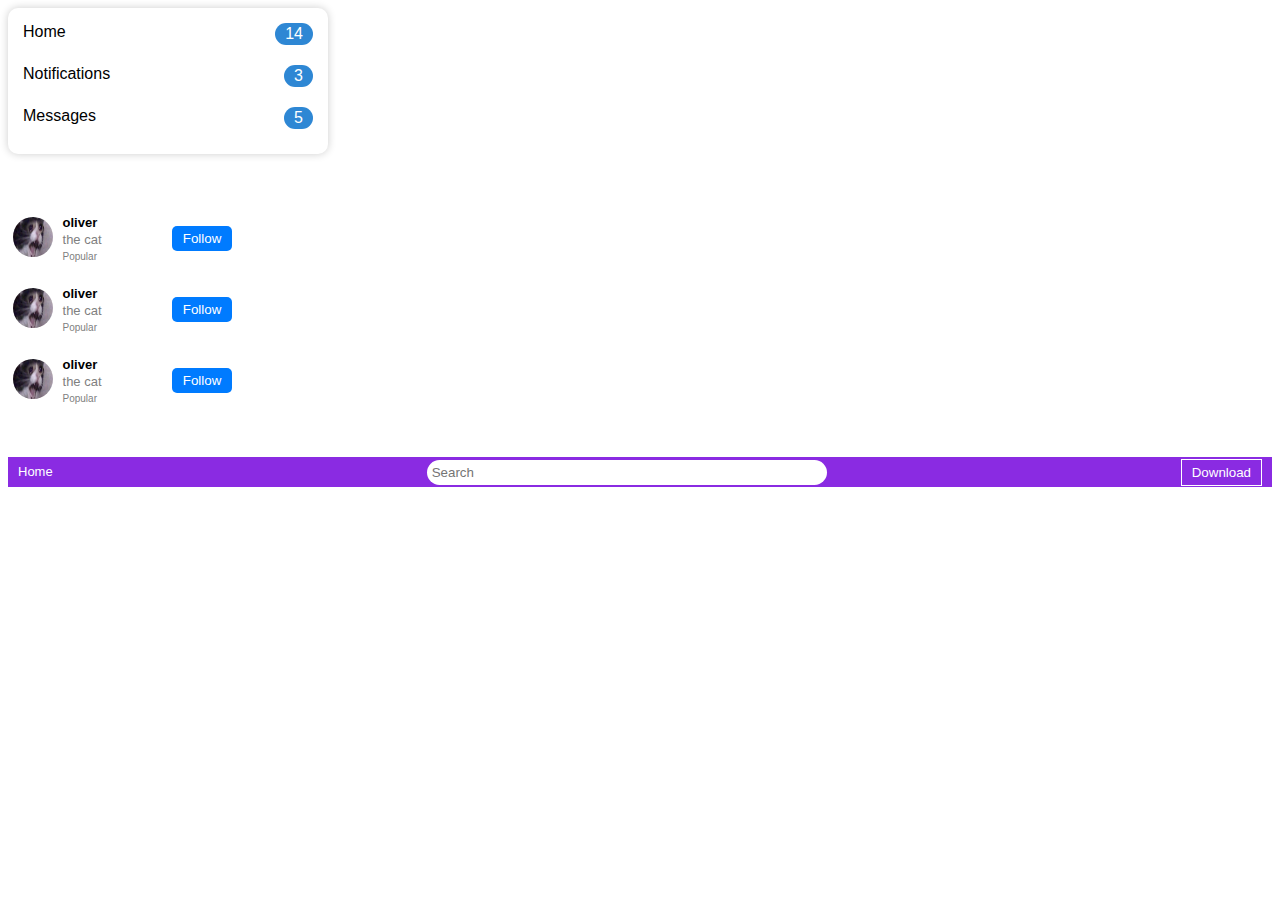
<file: random exercises/h9.html>
<!DOCTYPE html>
<html lang="en">
<head>
    <meta charset="UTF-8">
    <meta name="viewport" content="width=device-width, initial-scale=1.0">
    <title>Challenge 12</title>
    <link rel="stylesheet" href="style9.css">
</head>
<body>
	<div class="bar">
        <div class="grid1">
            <div class="heading"> Home</div>
            <div class="notif">14</div>
        </div>
        <div class="grid1">
            <div class="heading"> Notifications</div>
            <div class="notif">3</div>
        </div>
        <div class="grid1">
            <div class="heading"> Messages</div>
            <div class="notif">5</div>
        </div>
    </div>
    <br>
    <br>
    <br>
    
    <div class="instarow">
        <div class="instacol">
            <div class="pfp">
                <img class="catpfp" src="cat.jpg" alt="">
            </div>
            <div class="desc">
                <div class="name">
                    <p class="n">
                        oliver
                    </p>
                </div>
                <div class="bio">
                    <p class="b">
                        the cat
                    </p>
                </div>
                <div class="stats">
                    <p class="pop">Popular</p>
                </div>
            </div>
            <div class="add">
                <button class="follow">
                    Follow
                </button>
            </div>
        </div>
        <div class="instacol">
            <div class="pfp">
                <img class="catpfp" src="cat.jpg" alt="">
            </div>
            <div class="desc">
                <div class="name">
                    <p class="n">
                        oliver
                    </p>
                </div>
                <div class="bio">
                    <p class="b">
                        the cat
                    </p>
                </div>
                <div class="stats">
                    <p class="pop">Popular</p>
                </div>
            </div>
            <div class="add">
                <button class="follow">
                    Follow
                </button>
            </div>
        </div>
        <div class="instacol">
            <div class="pfp">
                <img class="catpfp" src="cat.jpg" alt="">
            </div>
            <div class="desc">
                <div class="name">
                    <p class="n">
                        oliver
                    </p>
                </div>
                <div class="bio">
                    <p class="b">
                        the cat
                    </p>
                </div>
                <div class="stats">
                    <p class="pop">Popular</p>
                </div>
            </div>
            <div class="add">
                <button class="follow">
                    Follow
                </button>
            </div>
        </div>
    </div>
<br>
<br>
	<div class="navbar">
		<div class="h">
			<p class="home">
				Home
			</p>
		</div>
		<div class="searchbar">
			<input type="search" class="sb" placeholder="Search" name="" id="">
		</div>
		<div class="download">
			<button class="downloadbutton	">
				Download
			</button>
		</div>
	</div>
</body>
</html>
</file>
<file: freecodecamp certification project 1/styles.css>
h1,p{
    text-align: center;
}
body{
    font-family:sans-serif;
    color:rgb(243, 243, 243) ;
    background-color:rgba(55,49,71, 0.8);
}
fieldset{
    text-align: center;
    margin-bottom: 20px;
}

input[type="text"]{
    width: 60%;
    margin: 1em auto;
    height: 2em;
    display:block;
}
input[type="email"]{
    width: 60%;
    margin: 1em auto;
    height: 2em;
    display: block;
}
input[type="number"]{
    width: 60%;
    margin: 1em auto;
    height: 2em;
}
form{
    background-color: rgba(27, 27, 50, 0.80);
    border-radius: 10px;
    margin: auto;
    max-width: 600px;
    max-height: 900px;
    justify-items: center;
    padding-bottom: 10px;
}
legend{
    text-align: left;
    font-size: 18px;
}
textarea{
border-radius: 5px;}
#choice{
    padding: none;
}
fieldset{
    border:none;
    margin: 30px;
}
input[type="submit"]{
    color:rgb(243, 243, 243) ;
    display: block;
    width: 60%;
    margin: 1em auto;
    height: 2em;
    font-size: 1.1rem;
    background-color: #37af65;
    min-width: 300px;
    border-radius: 5px;
    border: none;
}
</file>
<file: freecodecamp certification project 2/styles.css>
#main{
    background-color: rgb(239, 239, 239);
    font-size: 13px;
    border-radius: 10px;
    color: rgb(72, 70, 70);
    margin-bottom: 30px;
    flex-wrap: wrap;
}
#image{
    display: block;
    max-width: 100%;
    object-fit:scale-down;
    margin-bottom: 20px;
    height: auto;
}
#img-div{
    display: flex;
    align-items: center;
    justify-content: center;
    flex-direction: column;
    text-align: center;
    background-color: white;
    padding: 20px;
    margin: auto 20px;
}
body{
    font-family: Arial, Helvetica, sans-serif;
}
#title,#footer, #desc{
    text-align: center;
    padding-top: 10px;
}
#bold,#heading2{
    font-weight: bold;
}
#footer{
    padding: 30px 10px 20px 20px;
    font-size:17px;
    flex-wrap: wrap;
    font-weight: bolder;
}
#footer a{
    color: purple;
}
#listicle li{
    margin: 16px 0;
}
#heading2{
    text-align: center;
    padding-top:30px;
}
#tribute-info{
    display: flex;
    justify-content: center;
    flex-direction: column;
    align-items: center;
}
#quote{
    margin: 0;
}
#listicle, #quote{
    max-width: 550px;
    font-size: 16px;
    line-height:30px;
}
</file>
<file: freecodecamp certification project 3/styles.css>
html{
    scroll-behavior:smooth;
    font-family: Arial, Helvetica, sans-serif;
    line-height: 25px;
}
header{
    font-size: 30px;
    padding-bottom: 10px;
    padding-top: 20px;
}
section{
    margin: auto 20px;
}
.parainfo{
    margin-bottom: 20px;
    margin-left: 10px;
}
.textcode{
    background-color: rgba(222, 222, 222, 0.311);
    padding: 20px;
    display: block;
    border-radius: 10px;
    margin-left: 10px;
}
.list{
    margin-left: 30px;
}
.bullet{
    margin-bottom: 10px;
}
main{
    padding-left: 300px;
    padding-right: 50px;
}
#navbar{
    position: fixed;
    top: 0;
    left: 0;
    bottom: 0;
    width: 302px;  
    border-right: 2px solid rgb(222, 222, 222); 
    display: flex;
    flex-direction: column;
    justify-content: start;
    overflow-y: scroll;
}
.navhead{
    text-align: center;
    padding: 20px;
}
.nav-link, .navhead{
    border-bottom: 1px solid black
}
.nav-link{
    padding: 10px 30px 10px 10px;
    text-decoration: none;
    color: black;
    font-size: large;
}
@media (max-width: 1000px){
    #navbar{
        top: 0;
        left: 0;
        right: 0;
        height: 110px;
        width: 100%;
        overflow-y: scroll;
        border: 1px solid black;
        position: absolute;
    }
    main{
        padding: 0;
        margin-top: 110px;
    }
}
</file>
<file: google/goog.css>
.googlesearch{
    
    text-align: center;
    margin-top: 56px;

}
.googleimg{
width: 272px;
padding: none;
margin: none;
}
.input{
    padding-left: 20px;
}
.search::placeholder{
    color: rgba(128, 128, 128, 0.534);
}
.search{
    padding-left: 10px;
    padding-top: 10px;
    width: 500px;
    padding-bottom: 10px;
    text-align: left;
    margin-bottom: 30px;
    border-radius: 30px;
    border:none;
    box-shadow: 0px 0px 10px rgba(0, 0,0, 0.1);

}
button{
    border: none;
    padding:10px;
    margin-bottom: 10px;
    margin-right: 10px;
    cursor: pointer;
    border-radius: 5px;
    transition: box-shadow, 0.1s;
}
button:hover{
    box-shadow: 0 0 5px rgba(0, 0,0, 0.1)
}
</file>
<file: random exercises/style3.css>
body{
    font-family: Arial, Helvetica, sans-serif;
}
.video{
    font-weight: bold;
    font-size: 30px;
    width: 500px;
    line-height: 40px;
    margin-bottom: 0;
}
.views{
  font-size: 14px;
  color: rgb(96,96,96); 
  margin-top:10px;
}
.author{
    font-size: 20px;
    margin-top: 25px;
    color: rgb(96,96,96);
}
.descript{
    font-size: 19px;
    width: 400px;
    line-height: 28px;
    color: rgb(96,96,96); 
    margin-top: 30px;
}
.shop{
    background-color: rgb(227, 67, 67);
    padding: 20px;
    color: white;
    text-align: center;
    margin-top: 100px;
    font-size: large;
}
.shopnow{
    margin-left: 30px;;
}
.shopnow:hover{
    text-decoration: underline;
    cursor: pointer;
}
.tahome{
    font-weight: bold;
    font-size: 30px;
    font-family: Tahoma, Geneva, Verdana, sans-serif;
}
.csscou{
    font-weight: bold;
    font-family: Verdana, Geneva, Tahoma, sans-serif;
    margin-bottom: 0;
}
.csscou2{
    color: gray;
    margin-top: 2px;
}
.csscou3{
    width: 280px;
    word-spacing: 2px;
}
.getsta{
    background-color: green;
    padding: 12px;
    color: white;
    border: none;
    border-radius: 10px;
    padding-left: 20px;
    padding-right: 20px;
    font-size: large;
}
.getsta:hover{
    cursor: pointer;
}
.deal, .tuesale{
    font-family: Arial, Helvetica, sans-serif;
}
.deal{
    font-weight: bold;
    font-size: 30px;
    margin-bottom: 0px;            
}
.tuesale{
    font-size: larger;
    margin-top: 5px;
    color: rgb(211, 107, 21);
    font-style: italic;
}
.busi, .app,.leanr{
    text-align:center;
}
.busi{
    font-size: 30px;
    font-weight: bold;
    padding-top: 20px;
}
.app{
    font-size: larger;
}
.leanr{
    color: rgb(45, 133, 187);
    font-size: large;
}
.leanr:hover{
cursor: pointer;
}
.stock{
    padding-top: 100px;
    width:300px;
    line-height: 30px;
}
.curr{
    font-size: larger;
    color:rgb(103, 98, 98);
}
.gree{
    font-size: larger;
    color: rgb(86, 161, 86);
}
.numbs{
    font-size: 40px;
}
.after{
    font-size: larger;
    color:rgb(103, 98, 98);
}
.red{
    color:rgb(193, 39, 39);
}
.free{
    padding-top: 30px;
    padding-bottom:0px;

}
.code{
    font-size: large;
    font-weight: bold;
    padding-bottom:0px;

}
.at{
    font-weight: normal;
    color: gray;
    font-size: medium;
    
}
.des{
    width: 500px;
    padding-top: 0px;
}
.heere{
    padding-top: 20px;
}
.refre{
    color: rgb(59, 114, 195);
}
.model{
    font-family: 'Montserrat', sans-serif;
    padding-top: 30px;
    text-align: center;
    line-height: 40px;
}
.big{
    font-size: xx-large;
    font-weight: bold;
}
.under{
    text-decoration: underline;
}
.orde{
    font-size: 20px;
}
</file>
<file: random exercises/style4.css>
.thumb{
    width: 200px;
    border-radius: 20px;
    display: block;
    border: solid;
    margin: 10px;
}
.thumb1{
    width: 200px;
    height: 200px;
    object-fit: cover;
    border: solid;
    border-color: black ;
    display: block;
    margin: 10px;

}
.thumb2{
    border: solid;
    width: 200px;
    height: 200px;
    border-radius: 200px;
    object-fit: cover;
    display: block;
    border-color: rgb(72, 206, 72);
    border-width: 10px;
    margin: 10px;
}
.search{
    padding: 10px;
    font-size: 15px;
    border-radius: 7px;
    border: solid;
    border-color: gray;
    border-width: 1px;
    display: block;
    margin: 10px;
}
.search2::placeholder{
    width: 337px;
}
.search2{
    border: none;
    box-shadow: 0px 0px 8px rgba(0, 0, 0, 0.2);
    border-radius: 40px;
    width: 337px;
    height: 44px;
    padding-left: 10px;
    text-align: left;
    font-size: medium;
}
.maill{
    display:block;
    padding: 20px;
    font-size: large;
    font-family: Arial, Helvetica, sans-serif;
}
.mail{
    display:grid;
    padding: 10px;
    height: 20px;
    width: 300px;
    border-radius: 5px;
    border-width: 1px;
    margin-top: 5px;
    margin-left: auto;
    margin-right: auto;
}
.divv{
    text-align: center;
    font-family: Arial, Helvetica, sans-serif;
}
.sumbit{
    background-color: rgb(15, 114, 180);
    padding: 20px;
    padding-left: 90px;
    padding-right: 90px;
    border: none;
    border-radius: 100px;
    font-size: large;
    color: white;
}
.sumbit:hover{
    cursor: pointer;
}
.pfp{
    object-fit: cover;
    width: 50px;
    height: 50px;
    border: solid;
    border-radius: 50%;
    border-width: 0.1px;
    border-color: rgb(161, 160, 160);
    vertical-align: middle;
    cursor: pointer;
}
.whats{
    width: 300px;
    padding: 10px;
    border: none;
    vertical-align: middle;
}
.tweety{
    background-color: #00acee;
    color: white;
    border-radius: 25px;
    padding: 12px;
    padding-left: 20px;
    padding-right: 20px;
    border: none;
    margin-right: 10px;
    font-weight: bold;
}
.tweety:hover{
    cursor: pointer;
}
.tweets{
    margin: 30px;
}
</file>
<file: random exercises/style5.css>
/*.name, .email{
    display:block;
    margin: 10px;
}
.supp{
    display: inline-block;
    width: 200px;
    vertical-align: middle;
}
body{
    background-color: rgb(51, 48, 48);
}
.google,.search{
    margin: auto;
    display: block;
}
.diiv{
    margin-top: 251px;
}
.google{
    margin-bottom: 30px;
}
.search::placeholder{
    text-align: left;
}
.search{
    padding-left: 20px;
    padding: 10px;
    width:40%;
    border-radius: 20px;
    border: none;
    box-shadow: 0px 0px 5px rgba(255, 255, 255, 0.352);    
}*/
/*.email,.sign{
    display: block;
}
.fname, .lname{
    width:100px;
    padding-top: 5px;
    padding-bottom: 5px;
}
.email{
    width: 210px;
    padding-top: 5px;
    padding-bottom: 5px;
    margin-top: 5px;
}
.lname::placeholder{
    padding-left: 3px;
}

.fname::placeholder{
    padding-left: 3px;
}
.email::placeholder{
    padding-left: 3px;
}
.sign{
    background-color: rgb(0, 149, 255);
    color:white;
    width: 216px;
    padding-top: 8px;
    padding-bottom: 8px;
    margin-top: 5px;
    border:none;
    font-weight: bold;
}
.lname,.email,.fname, .sign{
border-radius:5px;
border-width: 1px;;
}*/
.req{
    font-size: x-large;
    font-family:'Franklin Gothic Medium', 'Arial Narrow', Arial, sans-serif;
    line-height: 0;
}
.pick,.dest{
    display: block;
   padding: 8px;
   padding-right: 80px;
   margin-bottom: 5px;
   background-color: rgba(116, 115, 115, 0.228);
   border: none;
}
.reeq, .sched{
    margin-top:30px;
    padding: 10px;
    border:none;
    cursor: pointer;

}
.reeq{
    background-color: black;
    color: white;
    font-size: small;
    margin-right: 5px;
    cursor: pointer;
}
</file>
<file: random exercises/style6.css>
.square{
    background-color: red;
    width: 100px;
    height: 100px;
    display: inline-block;
}
.circle{
    height: 100px;
    width:100px;
    background-color: green;
    display: inline-block;
    border-radius: 50%;
}
.sat{
    width: 200px;
    height: fit-content;
    margin-top: 5px;
    border:none;
    padding: 10px;
    box-shadow: 0px 0px 10px rgba(0, 0,0, 0.25);
}
.yt{
    background-color: rgb(58, 58, 58);
    height: max-content;
    width: 350px;
    font-family: 'Roboto', sans-serif;
    padding: 10px;
    margin-top: 10px;
}
.head1{
    font-size: larger;
    color: white;
    line-height: 0;
    margin: none;
}
.desc{
    margin-top: none;
    color: gray;
    font-weight: lighter;
}
.tweets{
    box-shadow: 0px 0px 10px rgba(0,0,0,0.2);
    padding: 10px;
    height: max-content;
    width: 480px;
    border-radius: 10px;
}
.pfp{
    object-fit: cover;
    width: 50px;
    height: 50px;
    border: solid;
    border-radius: 50%;
    border-width: 0.1px;
    border-color: rgb(161, 160, 160);
    vertical-align: middle;
    cursor: pointer;
}
.whats{
    width: 300px;
    padding: 10px;
    border: none;
    vertical-align: middle;
}
.tweety{
    background-color: #00acee;
    color: white;
    border-radius: 25px;
    padding: 12px;
    padding-left: 20px;
    padding-right: 20px;
    border: none;
    margin-right: 10px;
    font-weight: bold;
}
.tweety:hover{
    cursor: pointer;
}
.tweets{
    margin: 30px;
}
.profile{
    box-shadow: 0px 0  10px rgba(0, 0,0, 0.25);
    height: min-content;
    width: min-content;
    display: inline-block;
    padding: 10px;
    border: none;
    margin-right: 10px;
}
.dp{
    height: 150px;
    width: 150px;
    object-fit: cover;
}
.name,.friends{
    font-family: Arial, Helvetica, sans-serif;
    line-height: 0;
    padding-top: 5px;
}
.name{
    font-weight: bold;
}
.friends{
    font-size: small;
    color: gray;
}
.friend{
    color: white;
    background-color: #0087ee;
    padding: 7px;
    border:none;
    border-radius: 4px;
}
</file>
<file: random exercises/style7.css>
div{
    font-family: Arial, Helvetica, sans-serif;
    margin: none;
    padding: none;
}
.friend, .pic2{
    display: inline-block;
    vertical-align: top;
    
}
.n{
    padding-left: 5px;
    font-weight: bold;
}
.profile{
    
    box-shadow: 0px 0px 8px rgba(0, 0, 0,0.4);
    width: max-content;
    margin-right:10px;
    display: inline-block;
    cursor: pointer;
}
.pic1{
    width: 200px;
    height: 200px;
    object-fit: cover;
}
.friends{
    margin: none;
    font-size: small;
    color: gray;
}
p{
    margin: none;
    padding: none;
    line-height: 0px;
}
.pi2{
    width:40px;
    height: 40px;
    object-fit: fill;   
    border-radius: 50%;
}
.p2{
    height: max-content;
    margin-left: 5px;
}
button{
    color: white;
    background-color: rgb(0, 140, 255);
    padding: 10px;
    width: 120px;
    border: none;
    border-radius: 3px;
    margin-top: 6px;
    margin-bottom: 6px;
    margin-left: 3px;
    cursor: pointer;
}
</file>
<file: random exercises/style8.css>
body{
    font-family:  Helvetica, sans-serif;
}
.vertprof{
    display: grid;
    grid-template-columns: 200px 200px 200px;
    column-gap: 20px;
    
}

.horigrid{
    box-shadow: 0px 0px 8px rgba(0, 0, 0, 0.2);
    display: grid;
    grid-template-rows: 200px min-content min-content min-content;
}
img{
    width: 100%;
    height: 100%;
}
.mutual{
    color: gray;
    font-size: small;
}
.pfp{
    width:40px;
    border-radius: 50%;
    object-fit: cover;
}
.pfp2{
    object-fit: cover;
}
.pp{
    margin: none;
}
.name{
    padding-left: 5px ;
    font-weight: bold;
    margin: none;
    display: inline-block;
    line-height: 0;
}
.vg2{
    padding-left: 5px;
    margin-bottom: 10px;
    display: grid;
    grid-template-columns: 50px 1fr;
}
button{
    border-radius: 10px;
    border:none;
    background-color: rgb(0, 157, 255);
    color: white;
    width: 100px;
    margin: 10px;
    padding: 10px;
}
</file>
<file: random exercises/style9.css>
.bar{
    display: flex;
    flex-direction: column;
    box-shadow:  0px 0px 8px rgba(0,0,0,0.2);
    border-radius: 10px;
    padding: 10px;
    width: 300px;
}
.notif{
    width: max-content;
    text-align: center;
    padding: 2px;
    border-radius: 12px;
    padding-left: 10px;
    padding-right: 10px;
    background-color: rgb(46, 135, 212);
    color: white;
}

.grid1{   
    font-family: Arial, Helvetica, sans-serif;
    display: flex;
    flex-direction: row;
    justify-content: space-between;
    padding: 5px;
    margin-bottom: 10px;
}
p{
    line-height: 4px;
    padding: none;
    font-size: small;
}
.name, .bio, .stats{
    padding:none;
    font-family: Arial, Helvetica, sans-serif;
}
.instarow{
    display: flex;
    flex-direction: column;
    width: max-content;
    align-items: center;
    justify-content: space-between;
}
.b{
    color: gray;
}
.pop{
    font-size: x-small;
    color: gray;
}
.add{
    margin-right: 10px;
    padding: 10px;
    flex: 1;
}
.name{
    font-weight: bold;
}
.desc{
    text-align: left;
    margin-right: 60px;
    flex: 1;
    
}
.follow{
    background-color: rgb(0, 123, 255);
    color: white;
    border: none;
    width: 60px;
    padding: 5px;
    border-radius: 5px;
}
.pfp{
    width: 40px;
    padding-left: 5px;
    margin-right: 10px;
    flex: 1;
}
.catpfp{
    width: 100%;
    height: 40px;
    border-radius: 50%;
}
.instacol{
    width: 100%;
    margin-bottom: 10px;
    display: flex;
    flex-direction: row;
    justify-content: space-between;
    align-items: center;
 }
 .navbar{
    color:white;
    font-family: Arial, Helvetica, sans-serif;
    padding: 10px;
    padding-top: 0;
    padding-bottom: 0;
    display: flex;
    flex-direction: row;
    justify-content: space-between;
    align-items:center;
    background-color: blueviolet;
}
.searchbar{
    width: 400px;
}
.downloadbutton{
    background-color: inherit;
    color: inherit;
    border-color: white;
    border:solid;
    border-width: 1px;
    padding: 5px;
    padding-left: 10px;
    padding-right: 10px;

}
.sb{
    margin-right: 10px;
    margin-left: 10px;
    padding: 5px;
    width: 100% ;
    min-width: 50%;
    border-radius: 40px; ;
    border:none;
}
</file>
